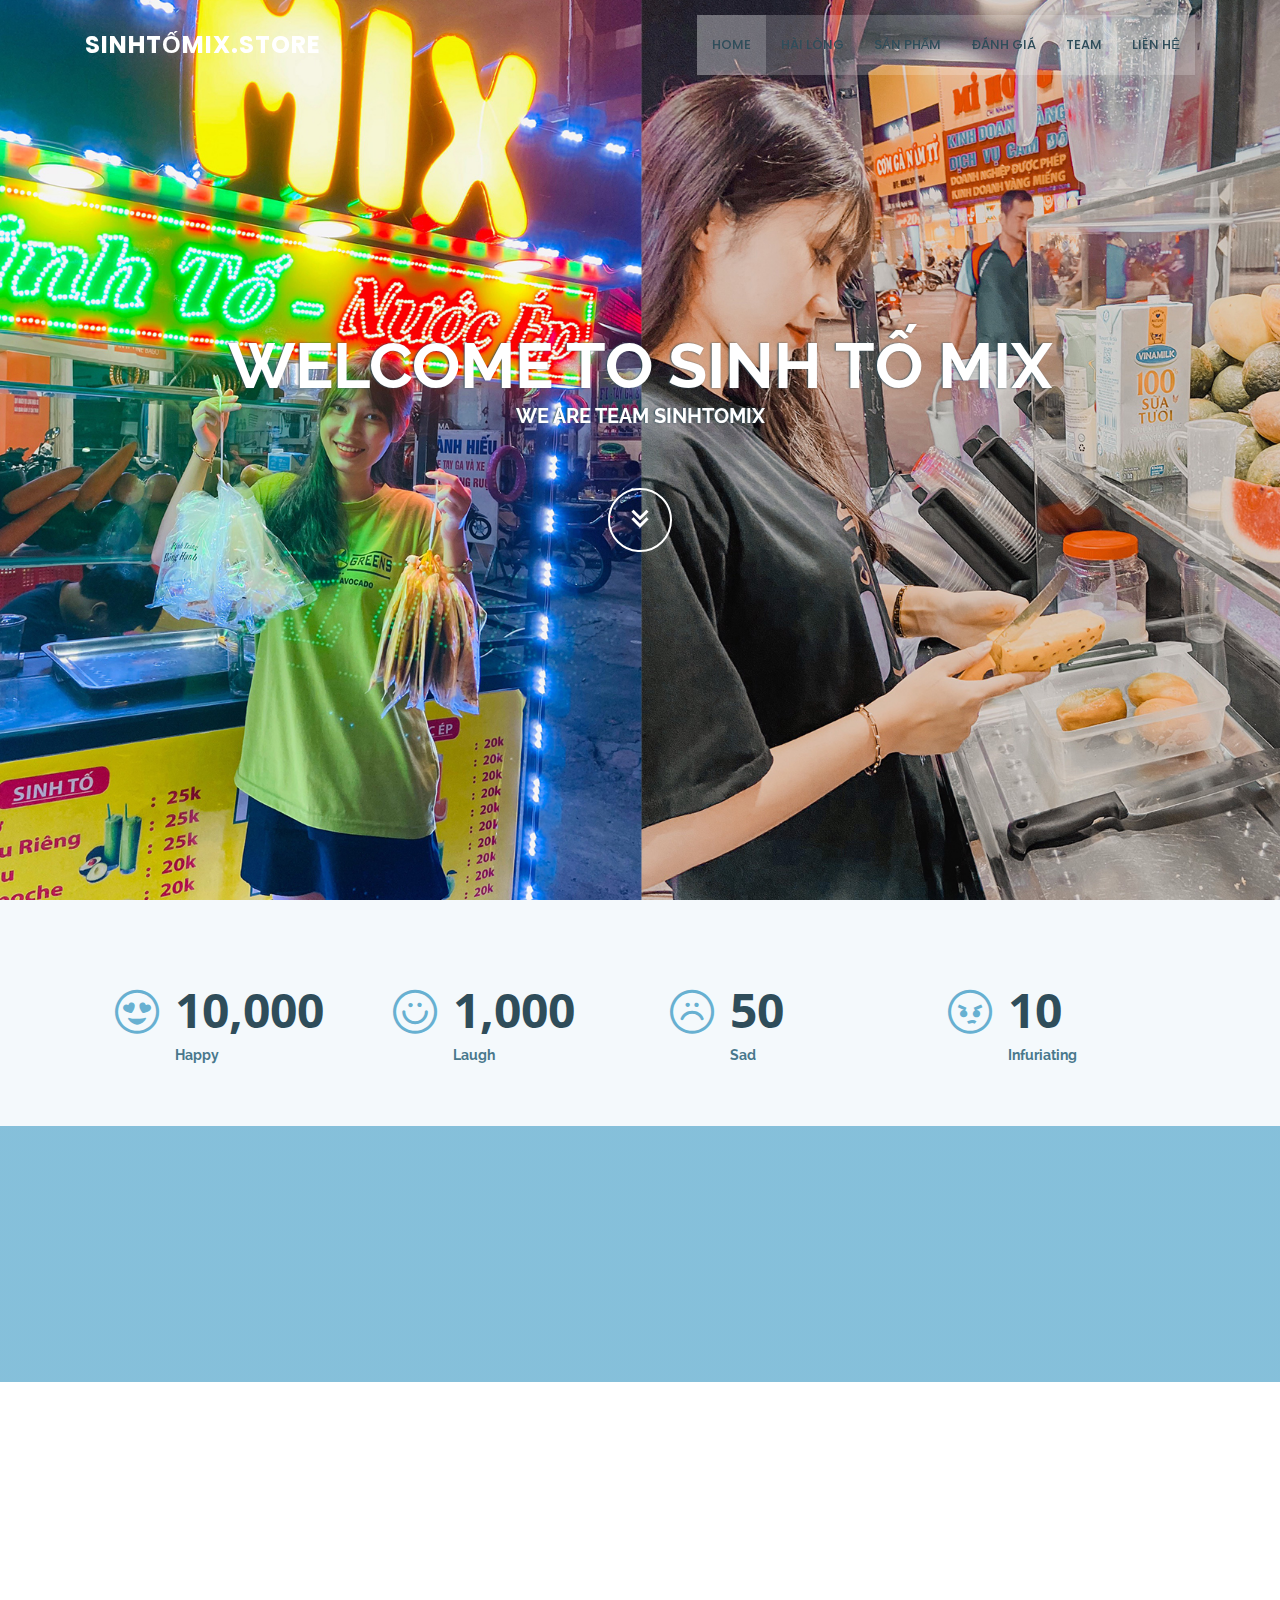
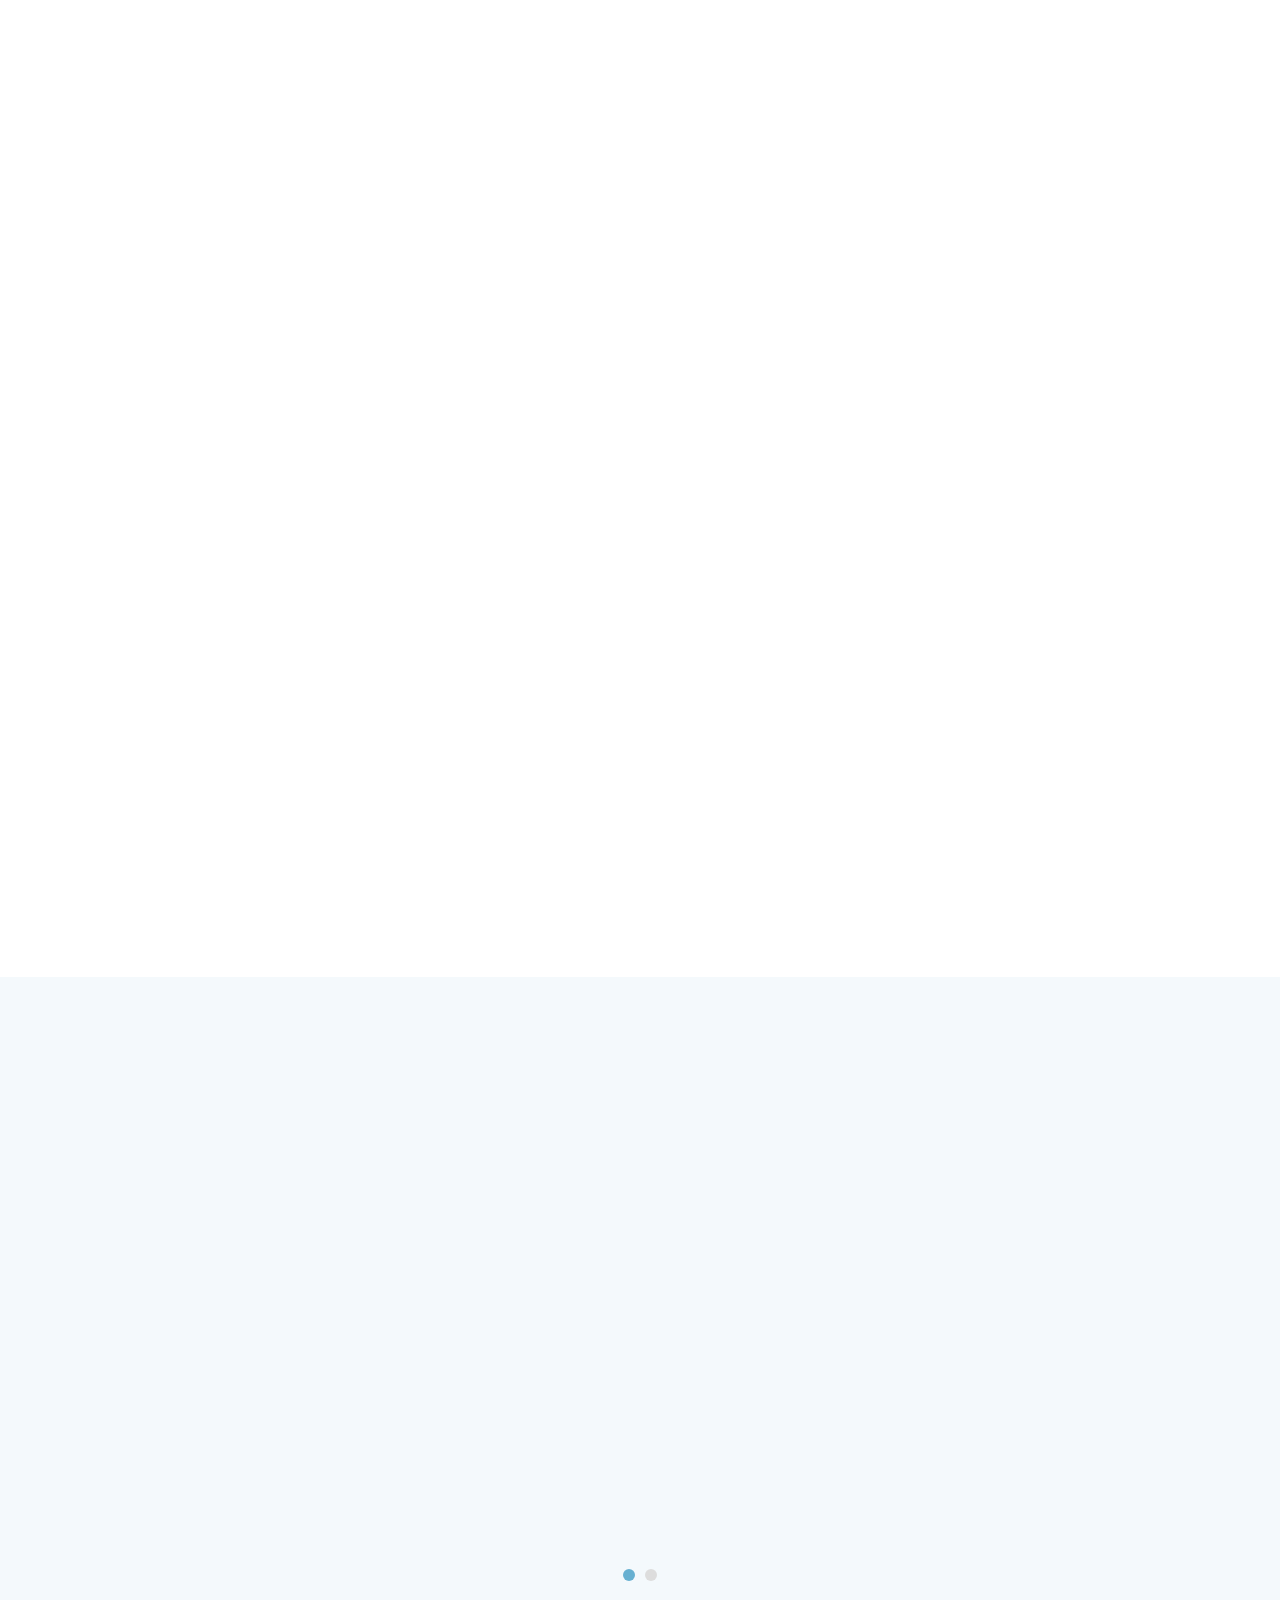
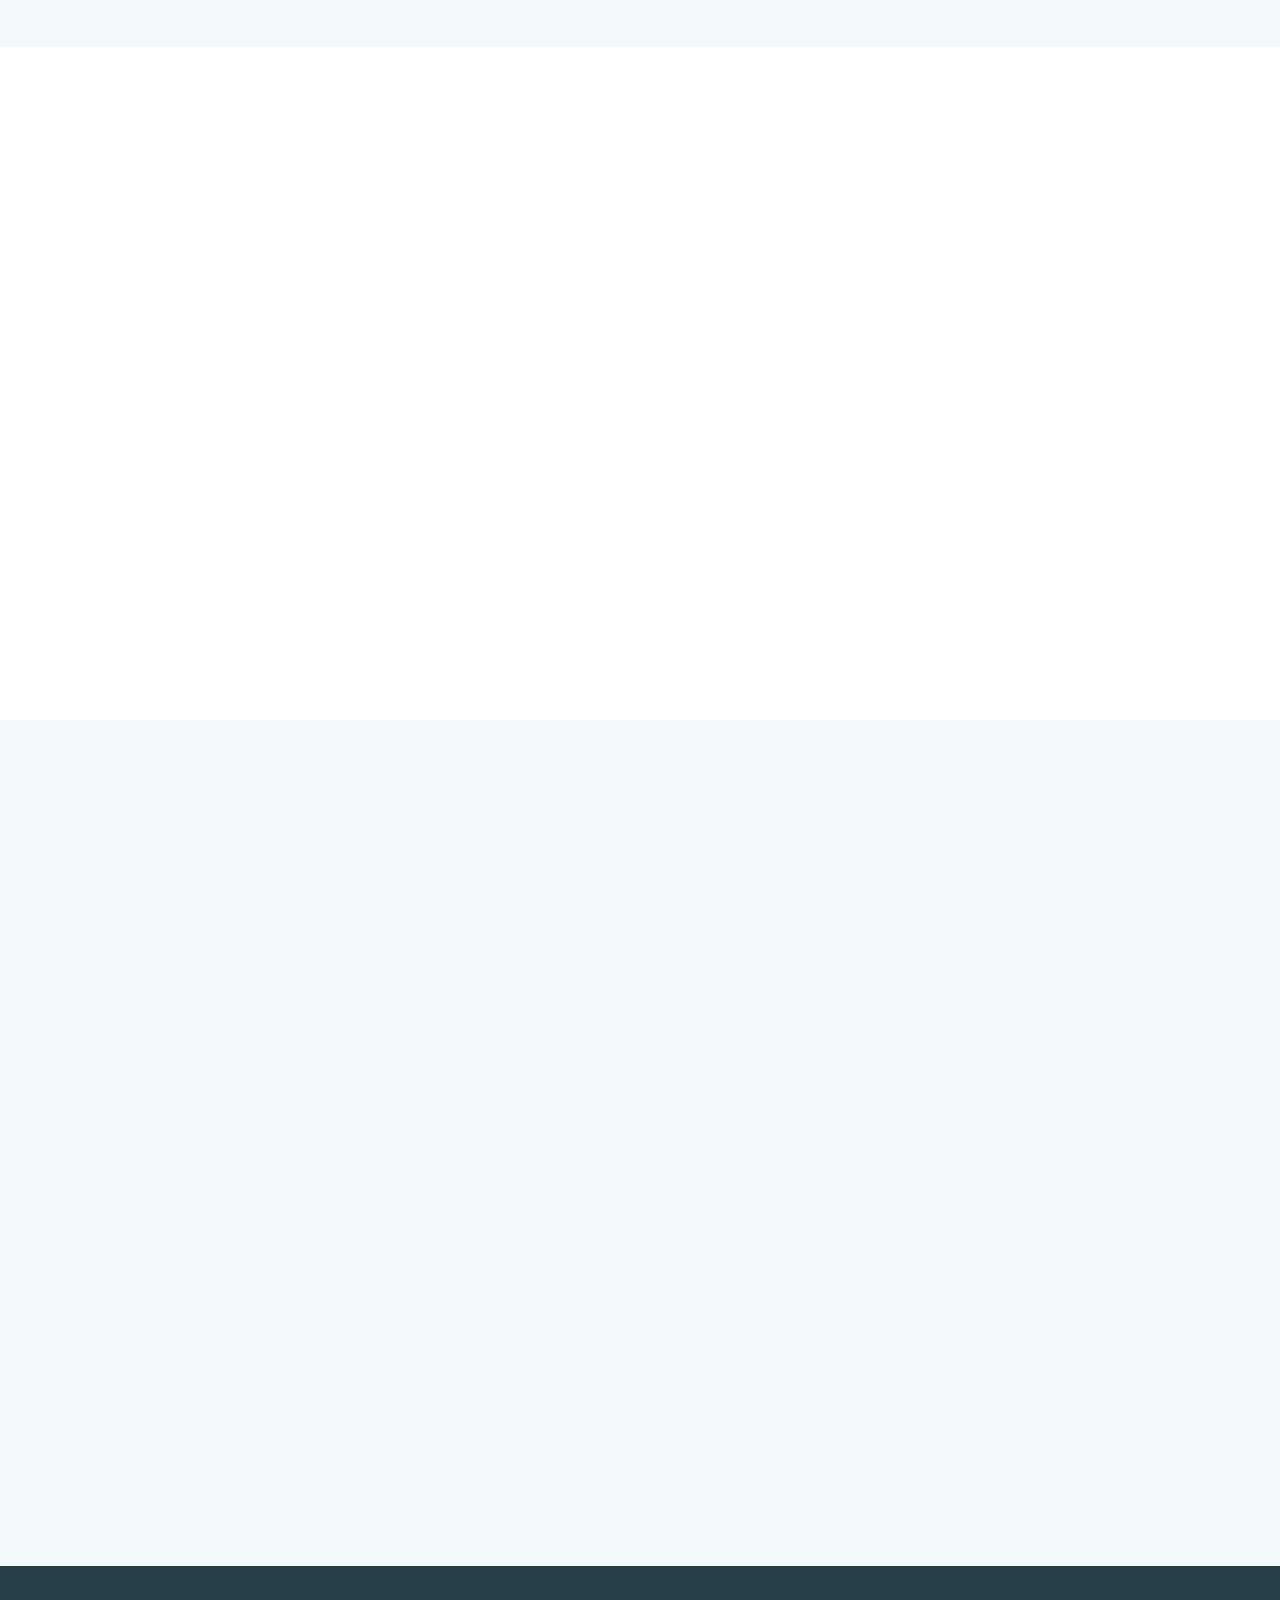
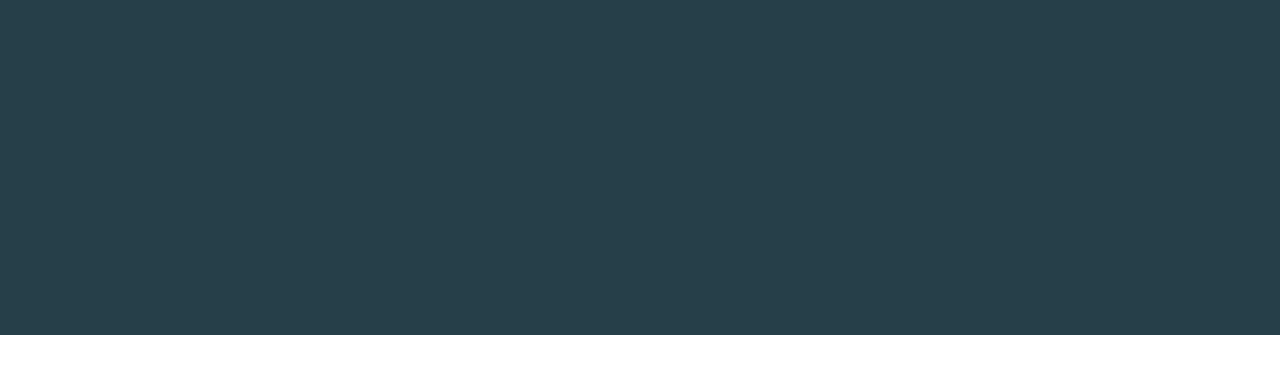
<file: index.html>
<!DOCTYPE html>
<html lang="en">

<head>
    <meta charset="utf-8">
    <meta content="width=device-width, initial-scale=1.0" name="viewport">

    <title>Sinh Tố Mix</title>
    <meta content="" name="descriptison">
    <meta content="" name="keywords">

    <!-- Favicons -->
    <link href="assets/img/icon.png" rel="icon">
    <link href="assets/img/icon.png" rel="apple-touch-icon">

    <!-- Google Fonts -->
    <link href="https://fonts.googleapis.com/css?family=Open+Sans:300,300i,400,400i,600,600i,700,700i|Raleway:300,300i,400,400i,500,500i,600,600i,700,700i|Poppins:300,300i,400,400i,500,500i,600,600i,700,700i" rel="stylesheet">

    <!-- Vendor CSS Files -->
    <link href="assets/vendor/bootstrap/css/bootstrap.min.css" rel="stylesheet">
    <link href="assets/vendor/icofont/icofont.min.css" rel="stylesheet">
    <link href="assets/vendor/boxicons/css/boxicons.min.css" rel="stylesheet">
    <link href="assets/vendor/venobox/venobox.css" rel="stylesheet">
    <link href="assets/vendor/owl.carousel/assets/owl.carousel.min.css" rel="stylesheet">
    <link href="assets/vendor/aos/aos.css" rel="stylesheet">

    <!-- Template Main CSS File -->
    <link href="assets/css/style.css" rel="stylesheet">

    <!-- =======================================================
  * Template Name: Squadfree - v2.2.0
  * Template URL: https://bootstrapmade.com/squadfree-free-bootstrap-template-creative/
  * Author: BootstrapMade.com
  * License: https://bootstrapmade.com/license/
  ======================================================== -->
</head>

<body>

    <!-- ======= Header ======= -->
    <header id="header" class="fixed-top header-transparent">
        <div class="container d-flex align-items-center">

            <div class="logo mr-auto">
                <h1 class="text-light"><a href="index.html"><span>Sinhtốmix.Store</span></a></h1>
                <!-- Uncomment below if you prefer to use an image logo -->
                <!-- <a href="index.html"><img src="assets/img/logo.png" alt="" class="img-fluid"></a>-->
            </div>

            <nav class="nav-menu d-none d-lg-block">
                <ul>
                    <li class="active"><a href="#hero">Home</a></li>

                    <li><a href="#counts">Hài Lòng</a></li>
                    <li><a href="#portfolio">Sản Phẩm</a></li>
                    <li><a href="#testimonials">Đánh Giá</a></li>
                    <li><a href="#team">Team</a></li>

                    <li><a href="#contact">Liên Hệ</a></li>

                </ul>
            </nav>
            <!-- .nav-menu -->

        </div>
    </header>
    <!-- End Header -->

    <!-- ======= Hero Section ======= -->
    <section id="hero">
        <div class="hero-container" data-aos="fade-up">
            <h1>Welcome to Sinh Tố Mix</h1>
            <h2>We are team Sinhtomix</h2>
            <a href="#counts" class="btn-get-started scrollto"><i class="bx bx-chevrons-down"></i></a>
        </div>
    </section>
    <!-- End Hero -->

    <main id="main">




        <!-- ======= Counts Section ======= -->
        <section id="counts" class="counts  section-bg">
            <div class="container">

                <div class="row no-gutters">

                    <div class="col-lg-3 col-md-6 d-md-flex align-items-md-stretch">
                        <div class="count-box">
                            <i class="icofont-heart-eyes"></i>
                            <span data-toggle="counter-up">10,000</span>
                            <p><strong>Happy</strong> </p>
                        </div>
                    </div>

                    <div class="col-lg-3 col-md-6 d-md-flex align-items-md-stretch">
                        <div class="count-box">
                            <i class="icofont-simple-smile"></i>
                            <span data-toggle="counter-up">1,000</span>
                            <p><strong>Laugh</strong> </p>
                        </div>
                    </div>

                    <div class="col-lg-3 col-md-6 d-md-flex align-items-md-stretch">
                        <div class="count-box">
                            <i class="icofont-worried"></i>
                            <span data-toggle="counter-up">50</span>
                            <p><strong>Sad</strong></p>
                        </div>
                    </div>

                    <div class="col-lg-3 col-md-6 d-md-flex align-items-md-stretch">
                        <div class="count-box">
                            <i class="icofont-rage"></i>
                            <span data-toggle="counter-up">10</span>
                            <p><strong>Infuriating</strong></p>
                        </div>
                    </div>

                </div>

            </div>
        </section>
        <!-- End Counts Section -->

        <!-- ======= Cta Section ======= -->
        <section id="cta" class="cta">
            <div class="container" data-aos="zoom-in">

                <div class="text-center">
                    <h3>Call To Action</h3>
                    <p> Liên hệ với chúng tôi nếu bạn có thắc mắc gì hoặc đánh giá cách phục vụ của nhân viên</p>
                    <a class="cta-btn" href="#contact">Call</a>
                </div>

            </div>
        </section>
        <!-- End Cta Section -->

        <!-- ======= Portfolio Section ======= -->
        <section id="portfolio" class="portfolio">
            <div class="container">

                <div class="section-title" data-aos="fade-in" data-aos-delay="100">
                    <h2>Sản Phẩm</h2>
                    <p>...</p>
                </div>

                <div class="row" data-aos="fade-in">
                    <div class="col-lg-12 d-flex justify-content-center">
                        <ul id="portfolio-flters">
                            <li data-filter="*" class="filter-active">All</li>
                            <li data-filter=".filter-app">Bơ</li>
                            <li data-filter=".filter-card">Dâu</li>
                            <li data-filter=".filter-web">Dưa Hấu</li>
                        </ul>
                    </div>
                </div>

                <div class="row portfolio-container" data-aos="fade-up">

                    <div class="col-lg-4 col-md-6 portfolio-item filter-app">
                        <div class="portfolio-wrap">
                            <img src="assets/img/portfolio/bo.jpg" class="img-fluid" alt="">
                            <div class="portfolio-links">
                                <a href="assets/img/portfolio/bo.jpg" data-gall="portfolioGallery" class="venobox" title="App 1"><i class="bx bx-plus"></i></a>
                                <a href="#portfolio" title="More Details"><i class="bx bx-link"></i></a>
                            </div>
                        </div>
                    </div>

                    <div class="col-lg-4 col-md-6 portfolio-item filter-web">
                        <div class="portfolio-wrap">
                            <img src="assets/img/portfolio/duahau.jpg" class="img-fluid" alt="">
                            <div class="portfolio-links">
                                <a href="assets/img/portfolio/duahau.jpg" data-gall="portfolioGallery" class="venobox" title="Web 3"><i class="bx bx-plus"></i></a>
                                <a href="#portfolio" title="More Details"><i class="bx bx-link"></i></a>
                            </div>
                        </div>
                    </div>

                    <div class="col-lg-4 col-md-6 portfolio-item filter-app">
                        <div class="portfolio-wrap">
                            <img src="assets/img/portfolio/bo1.jpg" class="img-fluid" alt="">
                            <div class="portfolio-links">
                                <a href="assets/img/portfolio/portfolio-3.jpg" data-gall="portfolioGallery" class="venobox" title="App 2"><i class="bx bx-plus"></i></a>
                                <a href="#portfolio" title="More Details"><i class="bx bx-link"></i></a>
                            </div>
                        </div>
                    </div>

                    <div class="col-lg-4 col-md-6 portfolio-item filter-card">
                        <div class="portfolio-wrap">
                            <img src="assets/img/portfolio/dau1.jpg" class="img-fluid" alt="">
                            <div class="portfolio-links">
                                <a href="assets/img/portfolio/dau1.jpg" data-gall="portfolioGallery" class="venobox" title="Card 2"><i class="bx bx-plus"></i></a>
                                <a href="#portfolio" title="More Details"><i class="bx bx-link"></i></a>
                            </div>
                        </div>
                    </div>

                    <div class="col-lg-4 col-md-6 portfolio-item filter-web">
                        <div class="portfolio-wrap">
                            <img src="assets/img/portfolio/duahau1.jpg" class="img-fluid" alt="">
                            <div class="portfolio-links">
                                <a href="assets/img/portfolio/duahau1.jpg" data-gall="portfolioGallery" class="venobox" title="Web 2"><i class="bx bx-plus"></i></a>
                                <a href="#portfolio" title="More Details"><i class="bx bx-link"></i></a>
                            </div>
                        </div>
                    </div>

                    <div class="col-lg-4 col-md-6 portfolio-item filter-app">
                        <div class="portfolio-wrap">
                            <img src="assets/img/portfolio/bo2.jpg" class="img-fluid" alt="">
                            <div class="portfolio-links">
                                <a href="assets/img/portfolio/bo2.jpg" data-gall="portfolioGallery" class="venobox" title="App 3"><i class="bx bx-plus"></i></a>
                                <a href="#portfolio" title="More Details"><i class="bx bx-link"></i></a>
                            </div>
                        </div>
                    </div>

                    <div class="col-lg-4 col-md-6 portfolio-item filter-card">
                        <div class="portfolio-wrap">
                            <img src="assets/img/portfolio/dau2.jpg" class="img-fluid" alt="">
                            <div class="portfolio-links">
                                <a href="assets/img/portfolio/dau2.jpg" data-gall="portfolioGallery" class="venobox" title="Card 1"><i class="bx bx-plus"></i></a>
                                <a href="#portfolio" title="More Details"><i class="bx bx-link"></i></a>
                            </div>
                        </div>
                    </div>

                    <div class="col-lg-4 col-md-6 portfolio-item filter-card">
                        <div class="portfolio-wrap">
                            <img src="assets/img/portfolio/dau3.jpg" class="img-fluid" alt="">
                            <div class="portfolio-links">
                                <a href="assets/img/portfolio/dau3.jpg" data-gall="portfolioGallery" class="venobox" title="Card 3"><i class="bx bx-plus"></i></a>
                                <a href="#portfolio" title="More Details"><i class="bx bx-link"></i></a>
                            </div>
                        </div>
                    </div>

                    <div class="col-lg-4 col-md-6 portfolio-item filter-web">
                        <div class="portfolio-wrap">
                            <img src="assets/img/portfolio/duahau2.jpg" class="img-fluid" alt="">
                            <div class="portfolio-links">
                                <a href="assets/img/portfolio/duahau2.jpg" data-gall="portfolioGallery" class="venobox" title="Web 3"><i class="bx bx-plus"></i></a>
                                <a href="#portfolio" title="More Details"><i class="bx bx-link"></i></a>
                            </div>
                        </div>
                    </div>

                </div>

            </div>
        </section>
        <!-- End Portfolio Section -->

        <!-- ======= Testimonials Section ======= -->
        <section id="testimonials" class="testimonials section-bg">
            <div class="container">

                <div class="section-title" data-aos="fade-in" data-aos-delay="100">
                    <h2>Đánh Giá</h2>
                    <p>"Sinh Tố Mix 301 Xô Viết Nghệ Tĩnh, hân hạnh được phục vụ quý khách."</p>
                </div>

                <div class="owl-carousel testimonials-carousel">

                    <div class="testimonial-item" data-aos="fade-up">
                        <p>
                            <i class="bx bxs-quote-alt-left quote-icon-left"></i> Bình thường không để ý mấy hàng sinh tố lắm đâu, lướt insta thấy anh em check in tay cầm ly có miếng bơ nhìn dui dui, ngẫm lại lâu rồi chả uống
                            nên đi xem sao. Quán dòm rất bình thường, như bao chỗ sinh tố bình dân khác nhưng chất lượng quá sức ổn.
                            <i class="bx bxs-quote-alt-right quote-icon-right"></i>
                        </p>
                        <img src="assets/img/testimonials/1.jpg" class="testimonial-img" alt="">
                        <h3>Đại Linh</h3>
                        <h4>⭐⭐⭐⭐⭐</h4>
                    </div>

                    <div class="testimonial-item" data-aos="fade-up" data-aos-delay="100">
                        <p>
                            <i class="bx bxs-quote-alt-left quote-icon-left"></i> Bạn đã thử uống sinh tố bơ bao giờ chưa?
                            <i class="bx bxs-quote-alt-right quote-icon-right"></i>
                        </p>
                        <img src="assets/img/testimonials/2.jpg" class="testimonial-img" alt="">
                        <h3>Mr Tùng</h3>
                        <h4>⭐⭐⭐⭐⭐</h4>
                    </div>

                    <div class="testimonial-item" data-aos="fade-up" data-aos-delay="200">
                        <p>
                            <i class="bx bxs-quote-alt-left quote-icon-left"></i> Ngon 10đ
                            <i class="bx bxs-quote-alt-right quote-icon-right"></i>
                        </p>
                        <img src="assets/img/testimonials/3.jpg" class="testimonial-img" alt="">
                        <h3>Mr Trường</h3>
                        <h4>⭐⭐⭐⭐⭐</h4>
                    </div>

                    <div class="testimonial-item" data-aos="fade-up" data-aos-delay="300">
                        <p>
                            <i class="bx bxs-quote-alt-left quote-icon-left"></i> Sinh tố ngon 9đ<br>Còn nhân viên thì 10đ
                            <i class="bx bxs-quote-alt-right quote-icon-right"></i>
                        </p>
                        <img src="assets/img/testimonials/2.jpg" class="testimonial-img" alt="">
                        <h3>Mr Tùng</h3>
                        <h4>⭐⭐⭐⭐⭐</h4>
                    </div>

                    <div class="testimonial-item" data-aos="fade-up" data-aos-delay="400">
                        <p>
                            <i class="bx bxs-quote-alt-left quote-icon-left"></i> Ok.
                            <i class="bx bxs-quote-alt-right quote-icon-right"></i>
                        </p>
                        <img src="assets/img/testimonials/3.jpg" class="testimonial-img" alt="">
                        <h3>Mr Trường</h3>
                        <h4>⭐⭐⭐⭐⭐</h4>
                    </div>

                </div>

            </div>
        </section>
        <!-- End Testimonials Section -->

        <!-- ======= Team Section ======= -->
        <section id="team" class="team">
            <div class="container">

                <div class="section-title" data-aos="fade-in" data-aos-delay="100">
                    <h2>Team</h2>
                    <p>...</p>
                </div>

                <div class="row">

                    <div class="col-lg-4 col-md-6">
                        <div class="member" data-aos="fade-up">
                            <div class="pic"><img src="assets/img/team/duyen.jpg" class="img-fluid" alt=""></div>
                            <div class="member-info">
                                <h4>Đới Thị Thùy Duyên</h4>
                                <span>Nhân Viên</span>
                                <div class="social">
                                    <a href=""><i class="icofont-twitter"></i></a>
                                    <a href="https://www.facebook.com/duyendoi04102k/"><i class="icofont-facebook"></i></a>
                                    <a href="https://www.instagram.com/duyendoi04102k"><i class="icofont-instagram"></i></a>
                                    <a href=""><i class="icofont-linkedin"></i></a>
                                </div>
                            </div>
                        </div>
                    </div>

                    <div class="col-lg-4 col-md-6">
                        <div class="member" data-aos="fade-up" data-aos-delay="150">
                            <div class="pic"><img src="assets/img/team/sy.jpg" class="img-fluid" alt=""></div>
                            <div class="member-info">
                                <h4>Lê Văn Sỹ</h4>
                                <span>Quản Lí</span>
                                <div class="social">
                                    <a href=""><i class="icofont-twitter"></i></a>
                                    <a href="https://www.facebook.com/bin.cu.184881"><i class="icofont-facebook"></i></a>
                                    <a href=""><i class="icofont-instagram"></i></a>
                                    <a href=""><i class="icofont-linkedin"></i></a>
                                </div>
                            </div>
                        </div>
                    </div>

                    <div class="col-lg-4 col-md-6">
                        <div class="member" data-aos="fade-up" data-aos-delay="300">
                            <div class="pic"><img src="assets/img/team/kimanh.jpg" class="img-fluid" alt=""></div>
                            <div class="member-info">
                                <h4>Ngô Thị Kim Anh</h4>
                                <span>Nhân Viên</span>
                                <div class="social">
                                    <a href=""><i class="icofont-twitter"></i></a>
                                    <a href="https://www.facebook.com/kimyngo810"><i class="icofont-facebook"></i></a>
                                    <a href="https://www.instagram.com/kimyngo.810/"><i class="icofont-instagram"></i></a>
                                    <a href=""><i class="icofont-linkedin"></i></a>
                                </div>
                            </div>
                        </div>
                    </div>

                </div>

            </div>
        </section>
        <!-- End Team Section -->

        <!-- ======= Contact Section ======= -->
        <section id="contact" class="contact section-bg">
            <div class="container">

                <div class="section-title" data-aos="fade-in" data-aos-delay="100">
                    <h2>Liên Hệ</h2>
                    <p>...</p>
                </div>

                <div class="row" data-aos="fade-up" data-aos-delay="100">
                    <div class="col-lg-6">
                        <div class="info-box mb-4">
                            <i class="bx bx-map"></i>
                            <h3>Địa Chỉ</h3>
                            <p>301 Xô Viết Nghệ Tĩnh, Phường 21, Quận Bình Thạnh</p>
                        </div>
                    </div>

                    <div class="col-lg-3 col-md-6">
                        <div class="info-box  mb-4">
                            <i class="bx bx-envelope"></i>
                            <h3>Email</h3>
                            <p>syle1422000@gmail.com</p>
                        </div>
                    </div>

                    <div class="col-lg-3 col-md-6">
                        <div class="info-box  mb-4">
                            <i class="bx bx-phone-call"></i>
                            <h3>Call</h3>
                            <p>012345678</p>
                        </div>
                    </div>

                </div>

                <div class="row" data-aos="fade-up" data-aos-delay="200">

                    <div class="col-lg-6 ">
                        <iframe class="mb-4 mb-lg-0" src="https://www.google.com/maps/embed?pb=!1m18!1m12!1m3!1d3919.108436542004!2d106.70901431541984!3d10.803006261655026!2m3!1f0!2f0!3f0!3m2!1i1024!2i768!4f13.1!3m3!1m2!1s0x317528bb31a06b13%3A0x11f65ce792f0c643!2zMzAxIFjDtCBWaeG6v3QgTmdo4buHIFTEqW5oLCBQaMaw4budbmcgMjQsIELDrG5oIFRo4bqhbmgsIFRow6BuaCBwaOG7kSBI4buTIENow60gTWluaCwgVmnhu4d0IE5hbQ!5e0!3m2!1svi!2s!4v1607056051348!5m2!1svi!2s"
                            frameborder="0" style="border:0; width: 100%; height: 384px;" allowfullscreen></iframe>
                    </div>

                    <div class="col-lg-6">
                        <form action="forms/contact.php" method="post" role="form" class="php-email-form">
                            <div class="form-row">
                                <div class="col-md-6 form-group">
                                    <input type="text" name="name" class="form-control" id="name" placeholder="Your Name" data-rule="minlen:4" data-msg="Please enter at least 4 chars" />
                                    <div class="validate"></div>
                                </div>
                                <div class="col-md-6 form-group">
                                    <input type="email" class="form-control" name="email" id="email" placeholder="Your Email" data-rule="email" data-msg="Please enter a valid email" />
                                    <div class="validate"></div>
                                </div>
                            </div>
                            <div class="form-group">
                                <input type="text" class="form-control" name="subject" id="subject" placeholder="Subject" data-rule="minlen:4" data-msg="Please enter at least 8 chars of subject" />
                                <div class="validate"></div>
                            </div>
                            <div class="form-group">
                                <textarea class="form-control" name="message" rows="5" data-rule="required" data-msg="Please write something for us" placeholder="Message"></textarea>
                                <div class="validate"></div>
                            </div>
                            <div class="mb-3">
                                <div class="loading">Loading</div>
                                <div class="error-message"></div>
                                <div class="sent-message">Your message has been sent. Thank you!</div>
                            </div>
                            <div class="text-center"><button type="submit">Send Message</button></div>
                        </form>
                    </div>

                </div>

            </div>
        </section>
        <!-- End Contact Section -->

    </main>
    <!-- End #main -->

    <!-- ======= Footer ======= -->
    <footer id="footer">
        <div class="footer-top">
            <div class="container">
                <div class="row">

                    <div class="col-lg-4 col-md-6">
                        <div class="footer-info" data-aos="fade-up" data-aos-delay="50">
                            <h3>SinhToMIx</h3>
                            <p class="pb-3"><em>...</em></p>
                            <p>
                                301 Xô Viết Nghệ Tĩnh <br>Phường 21,Bình Thạnh<br><br>
                                <strong>Phone:</strong>...<br>
                                <strong>Email:</strong> ....com<br>
                            </p>
                            <div class="social-links mt-3">
                                <a href="https://www.facebook.com/littlesweetinsaigon" class="facebook"><i class="bx bxl-facebook"></i></a>
                                <a href="#" class="twitter"><i class="bx bxl-twitter"></i></a>

                                <a href="#" class="instagram"><i class="bx bxl-instagram"></i></a>
                                <a href="#" class="google-plus"><i class="bx bxl-skype"></i></a>
                                <a href="#" class="linkedin"><i class="bx bxl-linkedin"></i></a>
                            </div>
                        </div>
                    </div>

                    <div class="col-lg-2 col-md-6 footer-links" data-aos="fade-up" data-aos-delay="150">

                    </div>

                    <div class="col-lg-2 col-md-6 footer-links" data-aos="fade-up" data-aos-delay="250">

                    </div>

                    <div class="col-lg-4 col-md-6 footer-newsletter" data-aos="fade-up" data-aos-delay="350">
                        <h4>Our Newsletter</h4>
                        <p>Tamen quem nulla quae legam multos aute sint culpa legam noster magna</p>
                        <form action="" method="post">
                            <input type="email" name="email"><input type="submit" value="Subscribe">
                        </form>

                    </div>

                </div>
            </div>
        </div>


    </footer>
    <!-- End Footer -->

    <a href="#" class="back-to-top"><i class="icofont-simple-up"></i></a>

    <!-- Vendor JS Files -->
    <script src="assets/vendor/jquery/jquery.min.js"></script>
    <script src="assets/vendor/bootstrap/js/bootstrap.bundle.min.js"></script>
    <script src="assets/vendor/jquery.easing/jquery.easing.min.js"></script>
    <script src="assets/vendor/php-email-form/validate.js"></script>
    <script src="assets/vendor/waypoints/jquery.waypoints.min.js"></script>
    <script src="assets/vendor/counterup/counterup.min.js"></script>
    <script src="assets/vendor/isotope-layout/isotope.pkgd.min.js"></script>
    <script src="assets/vendor/venobox/venobox.min.js"></script>
    <script src="assets/vendor/owl.carousel/owl.carousel.min.js"></script>
    <script src="assets/vendor/aos/aos.js"></script>

    <!-- Template Main JS File -->
    <script src="assets/js/main.js"></script>

</body>

</html>
</file>
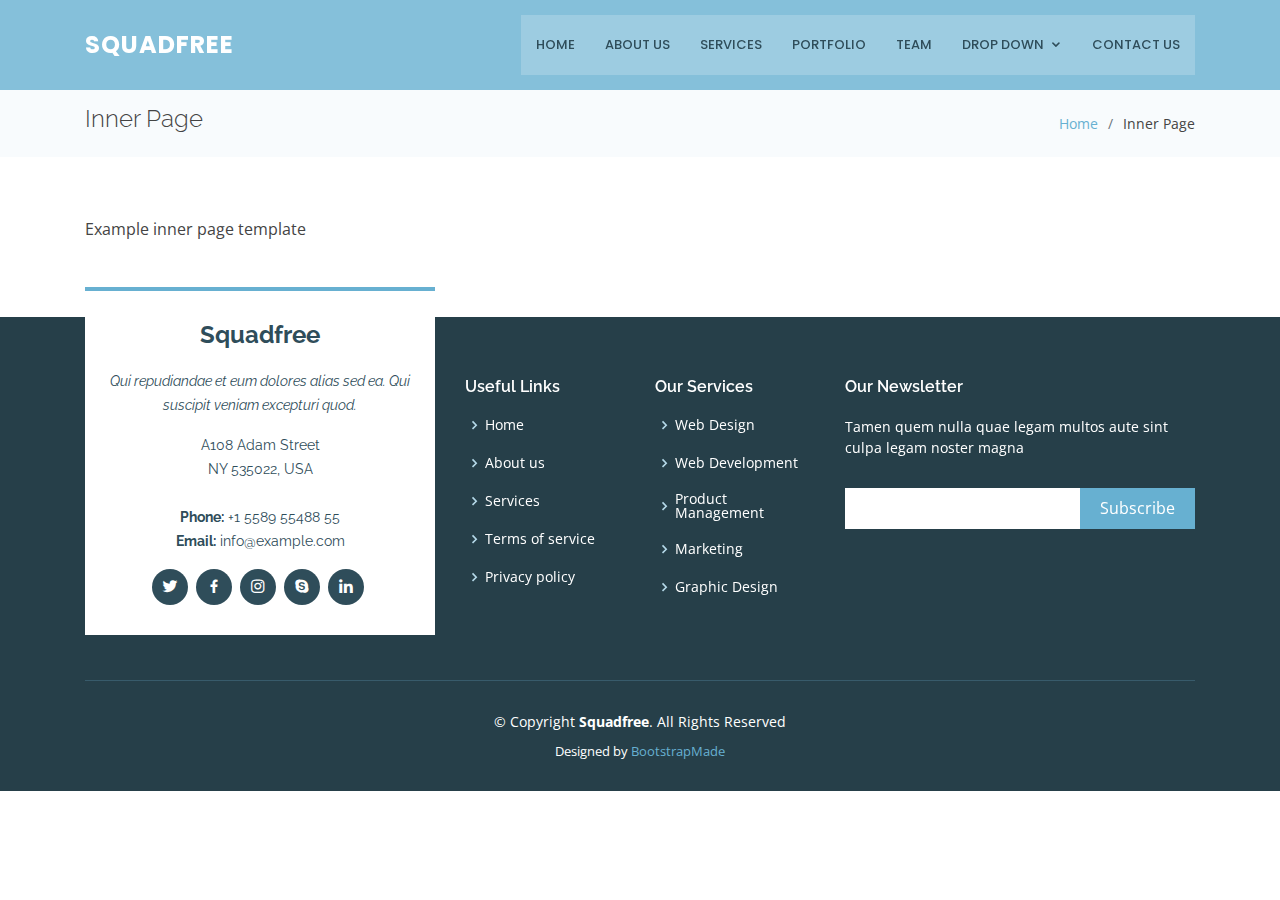
<file: inner-page.html>
<!DOCTYPE html>
<html lang="en">

<head>
    <meta charset="utf-8">
    <meta content="width=device-width, initial-scale=1.0" name="viewport">

    <title>Inner Page - Squadfree Bootstrap Template</title>
    <meta content="" name="descriptison">
    <meta content="" name="keywords">

    <!-- Favicons -->
    <link href="assets/img/icon.png" rel="icon">
    <link href="assets/img/icon.png" rel="apple-touch-icon">

    <!-- Google Fonts -->
    <link href="https://fonts.googleapis.com/css?family=Open+Sans:300,300i,400,400i,600,600i,700,700i|Raleway:300,300i,400,400i,500,500i,600,600i,700,700i|Poppins:300,300i,400,400i,500,500i,600,600i,700,700i" rel="stylesheet">

    <!-- Vendor CSS Files -->
    <link href="assets/vendor/bootstrap/css/bootstrap.min.css" rel="stylesheet">
    <link href="assets/vendor/icofont/icofont.min.css" rel="stylesheet">
    <link href="assets/vendor/boxicons/css/boxicons.min.css" rel="stylesheet">
    <link href="assets/vendor/venobox/venobox.css" rel="stylesheet">
    <link href="assets/vendor/owl.carousel/assets/owl.carousel.min.css" rel="stylesheet">
    <link href="assets/vendor/aos/aos.css" rel="stylesheet">

    <!-- Template Main CSS File -->
    <link href="assets/css/style.css" rel="stylesheet">

    <!-- =======================================================
  * Template Name: Squadfree - v2.2.0
  * Template URL: https://bootstrapmade.com/squadfree-free-bootstrap-template-creative/
  * Author: BootstrapMade.com
  * License: https://bootstrapmade.com/license/
  ======================================================== -->
</head>

<body>

    <!-- ======= Header ======= -->
    <header id="header" class="fixed-top ">
        <div class="container d-flex align-items-center">

            <div class="logo mr-auto">
                <h1 class="text-light"><a href="index.html"><span>Squadfree</span></a></h1>
                <!-- Uncomment below if you prefer to use an image logo -->
                <!-- <a href="index.html"><img src="assets/img/logo.png" alt="" class="img-fluid"></a>-->
            </div>

            <nav class="nav-menu d-none d-lg-block">
                <ul>
                    <li><a href="index.html">Home</a></li>
                    <li><a href="#about">About Us</a></li>
                    <li><a href="#services">Services</a></li>
                    <li><a href="#portfolio">Portfolio</a></li>
                    <li><a href="#team">Team</a></li>
                    <li class="drop-down"><a href="">Drop Down</a>
                        <ul>
                            <li><a href="#">Drop Down 1</a></li>
                            <li class="drop-down"><a href="#">Drop Down 2</a>
                                <ul>
                                    <li><a href="#">Deep Drop Down 1</a></li>
                                    <li><a href="#">Deep Drop Down 2</a></li>
                                    <li><a href="#">Deep Drop Down 3</a></li>
                                    <li><a href="#">Deep Drop Down 4</a></li>
                                    <li><a href="#">Deep Drop Down 5</a></li>
                                </ul>
                            </li>
                            <li><a href="#">Drop Down 3</a></li>
                            <li><a href="#">Drop Down 4</a></li>
                            <li><a href="#">Drop Down 5</a></li>
                        </ul>
                    </li>
                    <li><a href="#contact">Contact Us</a></li>

                </ul>
            </nav>
            <!-- .nav-menu -->

        </div>
    </header>
    <!-- End Header -->

    <main id="main">

        <!-- ======= Breadcrumbs Section ======= -->
        <section class="breadcrumbs">
            <div class="container">

                <div class="d-flex justify-content-between align-items-center">
                    <h2>Inner Page</h2>
                    <ol>
                        <li><a href="index.html">Home</a></li>
                        <li>Inner Page</li>
                    </ol>
                </div>

            </div>
        </section>
        <!-- End Breadcrumbs Section -->

        <section class="inner-page">
            <div class="container">
                <p>
                    Example inner page template
                </p>
            </div>
        </section>

    </main>
    <!-- End #main -->

    <!-- ======= Footer ======= -->
    <footer id="footer">
        <div class="footer-top">
            <div class="container">
                <div class="row">

                    <div class="col-lg-4 col-md-6">
                        <div class="footer-info" data-aos="fade-up" data-aos-delay="50">
                            <h3>Squadfree</h3>
                            <p class="pb-3"><em>Qui repudiandae et eum dolores alias sed ea. Qui suscipit veniam excepturi quod.</em></p>
                            <p>
                                A108 Adam Street <br> NY 535022, USA<br><br>
                                <strong>Phone:</strong> +1 5589 55488 55<br>
                                <strong>Email:</strong> info@example.com<br>
                            </p>
                            <div class="social-links mt-3">
                                <a href="#" class="twitter"><i class="bx bxl-twitter"></i></a>
                                <a href="#" class="facebook"><i class="bx bxl-facebook"></i></a>
                                <a href="#" class="instagram"><i class="bx bxl-instagram"></i></a>
                                <a href="#" class="google-plus"><i class="bx bxl-skype"></i></a>
                                <a href="#" class="linkedin"><i class="bx bxl-linkedin"></i></a>
                            </div>
                        </div>
                    </div>

                    <div class="col-lg-2 col-md-6 footer-links" data-aos="fade-up" data-aos-delay="150">
                        <h4>Useful Links</h4>
                        <ul>
                            <li><i class="bx bx-chevron-right"></i> <a href="#">Home</a></li>
                            <li><i class="bx bx-chevron-right"></i> <a href="#">About us</a></li>
                            <li><i class="bx bx-chevron-right"></i> <a href="#">Services</a></li>
                            <li><i class="bx bx-chevron-right"></i> <a href="#">Terms of service</a></li>
                            <li><i class="bx bx-chevron-right"></i> <a href="#">Privacy policy</a></li>
                        </ul>
                    </div>

                    <div class="col-lg-2 col-md-6 footer-links" data-aos="fade-up" data-aos-delay="250">
                        <h4>Our Services</h4>
                        <ul>
                            <li><i class="bx bx-chevron-right"></i> <a href="#">Web Design</a></li>
                            <li><i class="bx bx-chevron-right"></i> <a href="#">Web Development</a></li>
                            <li><i class="bx bx-chevron-right"></i> <a href="#">Product Management</a></li>
                            <li><i class="bx bx-chevron-right"></i> <a href="#">Marketing</a></li>
                            <li><i class="bx bx-chevron-right"></i> <a href="#">Graphic Design</a></li>
                        </ul>
                    </div>

                    <div class="col-lg-4 col-md-6 footer-newsletter" data-aos="fade-up" data-aos-delay="350">
                        <h4>Our Newsletter</h4>
                        <p>Tamen quem nulla quae legam multos aute sint culpa legam noster magna</p>
                        <form action="" method="post">
                            <input type="email" name="email"><input type="submit" value="Subscribe">
                        </form>

                    </div>

                </div>
            </div>
        </div>

        <div class="container">
            <div class="copyright">
                &copy; Copyright <strong><span>Squadfree</span></strong>. All Rights Reserved
            </div>
            <div class="credits">
                <!-- All the links in the footer should remain intact. -->
                <!-- You can delete the links only if you purchased the pro version. -->
                <!-- Licensing information: https://bootstrapmade.com/license/ -->
                <!-- Purchase the pro version with working PHP/AJAX contact form: https://bootstrapmade.com/squadfree-free-bootstrap-template-creative/ -->
                Designed by <a href="https://bootstrapmade.com/">BootstrapMade</a>
            </div>
        </div>
    </footer>
    <!-- End Footer -->

    <a href="#" class="back-to-top"><i class="icofont-simple-up"></i></a>

    <!-- Vendor JS Files -->
    <script src="assets/vendor/jquery/jquery.min.js"></script>
    <script src="assets/vendor/bootstrap/js/bootstrap.bundle.min.js"></script>
    <script src="assets/vendor/jquery.easing/jquery.easing.min.js"></script>
    <script src="assets/vendor/php-email-form/validate.js"></script>
    <script src="assets/vendor/waypoints/jquery.waypoints.min.js"></script>
    <script src="assets/vendor/counterup/counterup.min.js"></script>
    <script src="assets/vendor/isotope-layout/isotope.pkgd.min.js"></script>
    <script src="assets/vendor/venobox/venobox.min.js"></script>
    <script src="assets/vendor/owl.carousel/owl.carousel.min.js"></script>
    <script src="assets/vendor/aos/aos.js"></script>

    <!-- Template Main JS File -->
    <script src="assets/js/main.js"></script>

</body>

</html>
</file>
<file: assets/vendor/venobox/venobox.css>
/* ------ venobox.css --------*/
.vbox-overlay *, .vbox-overlay *:before, .vbox-overlay *:after{
    -webkit-backface-visibility: hidden;
    -webkit-box-sizing:border-box;
    -moz-box-sizing:border-box;
    box-sizing:border-box;
}
.vbox-overlay * { 
    -webkit-backface-visibility: visible;
    backface-visibility: visible;
}
.vbox-overlay{
    display: -webkit-flex;
    display: flex;
    -webkit-flex-direction: column;
    flex-direction: column;
    -webkit-justify-content: center;
    justify-content: center;
    -webkit-align-items: center;
    align-items: center;
    position: fixed;
    left: 0;
    top: 0;
    bottom: 0;
    right: 0;
    z-index: 999999;
}

/* ----- navigation ----- */
.vbox-title{
    width: 100%;
    height: 40px;
    float: left;
    text-align: center;
    line-height: 28px;
    font-size: 12px;
    padding: 6px 50px;
    overflow: hidden;
    position: fixed;
    display: none;
    left: 0;
    z-index: 89;
}
.vbox-close{
    cursor: pointer;
    position: fixed;
    top: -1px;
    right: 0;
    width: 50px;
    height: 40px;
    padding: 6px;
    display: block;
    background-position:10px center;
    overflow: hidden;
    font-size: 24px;
    line-height: 1;
    text-align: center;
    z-index: 99;
}
.vbox-left{
    cursor: pointer;
    position: fixed;
    left: 0;
    height: 40px;
    overflow: hidden;
    line-height: 28px;
    font-size: 12px;
    z-index: 99;
    display: flex;
    align-items:center;
}
.vbox-num{
    display: inline-block;
    margin: 6px 0 6px 15px;
}
/* ----- Social share ----- */
.vbox-share{
    line-height: 28px;
    font-size: 12px;
    overflow: hidden;
    position: fixed;
    left: 0;
    z-index: 98;
    display: flex;
    align-items:center;
    justify-content: center;
    width: 100%;
    text-align: center;
}
.vbox-share svg{
    max-height: 28px;
    width: 28px;
    z-index: 10;
    margin-left: 12px;
    margin-top: 6px;
    margin-bottom: 6px;
    vertical-align: middle;
}


/* ----- navigation ARROWS ----- */
.vbox-next, .vbox-prev{
    position: fixed;
    top: 50%;
    margin-top: -15px;
    overflow: hidden;
    cursor: pointer;
    display: block;
    width: 45px;
    height: 45px;
    z-index: 99;
}
.vbox-next span, .vbox-prev span{
    position: relative;
    width: 20px;
    height: 20px;
    border: 2px solid transparent;
    border-top-color: #B6B6B6;
    border-right-color: #B6B6B6;
    text-indent: -100px;
    position: absolute;
    top: 8px;
    display: block;
}
.vbox-prev{
    left: 15px;
}
.vbox-next{
    right: 15px;
}
.vbox-prev span{
    left: 10px;
    -ms-transform: rotate(-135deg);
    -webkit-transform: rotate(-135deg);
    transform: rotate(-135deg);
}
.vbox-next span{
    -ms-transform: rotate(45deg);
    -webkit-transform: rotate(45deg);
    transform: rotate(45deg);
    right: 10px;
}
/* ------- inline window ------ */
.vbox-inline{
    width: 420px;
    height: 315px;
    height: 70vh;
    padding: 10px;
    background: #fff;
    margin: 0 auto;
    overflow: auto;
    text-align: left;
}
/* ------- Video & iFrames window ------ */
.venoframe{
    max-width: 100%;
    width: 100%;
    border: none;
    width: 100%;
    height: 260px;
    height: 70vh;
}
.venoframe.vbvid{
    height: 260px;
}
@media (min-width: 768px) {
    .venoframe, .vbox-inline{
        width: 90%;
        height: 360px;
        height: 70vh;
    }
    .venoframe.vbvid{
        width: 640px;
        height: 360px;
    }
}
@media (min-width: 992px) {
    .venoframe, .vbox-inline{
        max-width: 1200px;
        width: 80%;
        height: 540px;
        height: 70vh;
    }
    .venoframe.vbvid{
        width: 960px;
        height: 540px;
    }
}
/* 
Please do NOT edit this part! 
or at least read this note: http://i.imgur.com/7C0ws9e.gif
*/
.vbox-open{
    overflow: hidden;
}
.vbox-container{
    position: absolute;
    left: 0;
    right: 0;
    top: 0;
    bottom: 0;
    overflow-x: hidden;
    overflow-y: scroll;
    overflow-scrolling: touch;
    -webkit-overflow-scrolling: touch;
    z-index: 20;
    max-height: 100%;

}

.vbox-content{
    text-align: center;
    float: left;
    width: 100%;
    position: relative;
    overflow: hidden;
    padding: 20px 4%;
}
.vbox-container img{
    max-width: 100%;
    height: auto;
}
.vbox-figlio{
    box-shadow: 0 0 12px rgba(0,0,0,0.19), 0 6px 6px rgba(0,0,0,0.23);
    max-width: 100%;
    text-align: initial;
}
img.vbox-figlio{
    -webkit-user-select: none;
-khtml-user-select: none;
-moz-user-select: none;
-o-user-select: none;
user-select: none;
}
.vbox-content.swipe-left{
    margin-left: -200px !important;
}
.vbox-content.swipe-right{
    margin-left: 200px !important;
}
.vbox-animated{
    webkit-transition: margin 300ms ease-out;
    transition: margin 300ms ease-out;
}

/* ---------- preloader ----------
 * SPINKIT 
 * http://tobiasahlin.com/spinkit/
-------------------------------- */
.sk-double-bounce,.sk-rotating-plane{width:40px;height:40px;margin:40px auto}.sk-rotating-plane{background-color:#333;-webkit-animation:sk-rotatePlane 1.2s infinite ease-in-out;animation:sk-rotatePlane 1.2s infinite ease-in-out}@-webkit-keyframes sk-rotatePlane{0%{-webkit-transform:perspective(120px) rotateX(0) rotateY(0);transform:perspective(120px) rotateX(0) rotateY(0)}50%{-webkit-transform:perspective(120px) rotateX(-180.1deg) rotateY(0);transform:perspective(120px) rotateX(-180.1deg) rotateY(0)}100%{-webkit-transform:perspective(120px) rotateX(-180deg) rotateY(-179.9deg);transform:perspective(120px) rotateX(-180deg) rotateY(-179.9deg)}}@keyframes sk-rotatePlane{0%{-webkit-transform:perspective(120px) rotateX(0) rotateY(0);transform:perspective(120px) rotateX(0) rotateY(0)}50%{-webkit-transform:perspective(120px) rotateX(-180.1deg) rotateY(0);transform:perspective(120px) rotateX(-180.1deg) rotateY(0)}100%{-webkit-transform:perspective(120px) rotateX(-180deg) rotateY(-179.9deg);transform:perspective(120px) rotateX(-180deg) rotateY(-179.9deg)}}.sk-double-bounce{position:relative}.sk-double-bounce .sk-child{width:100%;height:100%;border-radius:50%;background-color:#333;opacity:.6;position:absolute;top:0;left:0;-webkit-animation:sk-doubleBounce 2s infinite ease-in-out;animation:sk-doubleBounce 2s infinite ease-in-out}.sk-chasing-dots .sk-child,.sk-spinner-pulse,.sk-three-bounce .sk-child{background-color:#333;border-radius:100%}.sk-double-bounce .sk-double-bounce2{-webkit-animation-delay:-1s;animation-delay:-1s}@-webkit-keyframes sk-doubleBounce{0%,100%{-webkit-transform:scale(0);transform:scale(0)}50%{-webkit-transform:scale(1);transform:scale(1)}}@keyframes sk-doubleBounce{0%,100%{-webkit-transform:scale(0);transform:scale(0)}50%{-webkit-transform:scale(1);transform:scale(1)}}.sk-wave{margin:40px auto;width:50px;height:40px;text-align:center;font-size:10px}.sk-wave .sk-rect{background-color:#333;height:100%;width:6px;display:inline-block;-webkit-animation:sk-waveStretchDelay 1.2s infinite ease-in-out;animation:sk-waveStretchDelay 1.2s infinite ease-in-out}.sk-wave .sk-rect1{-webkit-animation-delay:-1.2s;animation-delay:-1.2s}.sk-wave .sk-rect2{-webkit-animation-delay:-1.1s;animation-delay:-1.1s}.sk-wave .sk-rect3{-webkit-animation-delay:-1s;animation-delay:-1s}.sk-wave .sk-rect4{-webkit-animation-delay:-.9s;animation-delay:-.9s}.sk-wave .sk-rect5{-webkit-animation-delay:-.8s;animation-delay:-.8s}@-webkit-keyframes sk-waveStretchDelay{0%,100%,40%{-webkit-transform:scaleY(.4);transform:scaleY(.4)}20%{-webkit-transform:scaleY(1);transform:scaleY(1)}}@keyframes sk-waveStretchDelay{0%,100%,40%{-webkit-transform:scaleY(.4);transform:scaleY(.4)}20%{-webkit-transform:scaleY(1);transform:scaleY(1)}}.sk-wandering-cubes{margin:40px auto;width:40px;height:40px;position:relative}.sk-wandering-cubes .sk-cube{background-color:#333;width:10px;height:10px;position:absolute;top:0;left:0;-webkit-animation:sk-wanderingCube 1.8s ease-in-out -1.8s infinite both;animation:sk-wanderingCube 1.8s ease-in-out -1.8s infinite both}.sk-chasing-dots,.sk-spinner-pulse{width:40px;height:40px;margin:40px auto}.sk-wandering-cubes .sk-cube2{-webkit-animation-delay:-.9s;animation-delay:-.9s}@-webkit-keyframes sk-wanderingCube{0%{-webkit-transform:rotate(0);transform:rotate(0)}25%{-webkit-transform:translateX(30px) rotate(-90deg) scale(.5);transform:translateX(30px) rotate(-90deg) scale(.5)}50%{-webkit-transform:translateX(30px) translateY(30px) rotate(-179deg);transform:translateX(30px) translateY(30px) rotate(-179deg)}50.1%{-webkit-transform:translateX(30px) translateY(30px) rotate(-180deg);transform:translateX(30px) translateY(30px) rotate(-180deg)}75%{-webkit-transform:translateX(0) translateY(30px) rotate(-270deg) scale(.5);transform:translateX(0) translateY(30px) rotate(-270deg) scale(.5)}100%{-webkit-transform:rotate(-360deg);transform:rotate(-360deg)}}@keyframes sk-wanderingCube{0%{-webkit-transform:rotate(0);transform:rotate(0)}25%{-webkit-transform:translateX(30px) rotate(-90deg) scale(.5);transform:translateX(30px) rotate(-90deg) scale(.5)}50%{-webkit-transform:translateX(30px) translateY(30px) rotate(-179deg);transform:translateX(30px) translateY(30px) rotate(-179deg)}50.1%{-webkit-transform:translateX(30px) translateY(30px) rotate(-180deg);transform:translateX(30px) translateY(30px) rotate(-180deg)}75%{-webkit-transform:translateX(0) translateY(30px) rotate(-270deg) scale(.5);transform:translateX(0) translateY(30px) rotate(-270deg) scale(.5)}100%{-webkit-transform:rotate(-360deg);transform:rotate(-360deg)}}.sk-spinner-pulse{-webkit-animation:sk-pulseScaleOut 1s infinite ease-in-out;animation:sk-pulseScaleOut 1s infinite ease-in-out}@-webkit-keyframes sk-pulseScaleOut{0%{-webkit-transform:scale(0);transform:scale(0)}100%{-webkit-transform:scale(1);transform:scale(1);opacity:0}}@keyframes sk-pulseScaleOut{0%{-webkit-transform:scale(0);transform:scale(0)}100%{-webkit-transform:scale(1);transform:scale(1);opacity:0}}.sk-chasing-dots{position:relative;text-align:center;-webkit-animation:sk-chasingDotsRotate 2s infinite linear;animation:sk-chasingDotsRotate 2s infinite linear}.sk-chasing-dots .sk-child{width:60%;height:60%;display:inline-block;position:absolute;top:0;-webkit-animation:sk-chasingDotsBounce 2s infinite ease-in-out;animation:sk-chasingDotsBounce 2s infinite ease-in-out}.sk-chasing-dots .sk-dot2{top:auto;bottom:0;-webkit-animation-delay:-1s;animation-delay:-1s}@-webkit-keyframes sk-chasingDotsRotate{100%{-webkit-transform:rotate(360deg);transform:rotate(360deg)}}@keyframes sk-chasingDotsRotate{100%{-webkit-transform:rotate(360deg);transform:rotate(360deg)}}@-webkit-keyframes sk-chasingDotsBounce{0%,100%{-webkit-transform:scale(0);transform:scale(0)}50%{-webkit-transform:scale(1);transform:scale(1)}}@keyframes sk-chasingDotsBounce{0%,100%{-webkit-transform:scale(0);transform:scale(0)}50%{-webkit-transform:scale(1);transform:scale(1)}}.sk-three-bounce{margin:40px auto;width:80px;text-align:center}.sk-three-bounce .sk-child{width:20px;height:20px;display:inline-block;-webkit-animation:sk-three-bounce 1.4s ease-in-out 0s infinite both;animation:sk-three-bounce 1.4s ease-in-out 0s infinite both}.sk-circle .sk-child:before,.sk-fading-circle .sk-circle:before{display:block;border-radius:100%;content:'';background-color:#333}.sk-three-bounce .sk-bounce1{-webkit-animation-delay:-.32s;animation-delay:-.32s}.sk-three-bounce .sk-bounce2{-webkit-animation-delay:-.16s;animation-delay:-.16s}@-webkit-keyframes sk-three-bounce{0%,100%,80%{-webkit-transform:scale(0);transform:scale(0)}40%{-webkit-transform:scale(1);transform:scale(1)}}@keyframes sk-three-bounce{0%,100%,80%{-webkit-transform:scale(0);transform:scale(0)}40%{-webkit-transform:scale(1);transform:scale(1)}}.sk-circle{margin:40px auto;width:40px;height:40px;position:relative}.sk-circle .sk-child{width:100%;height:100%;position:absolute;left:0;top:0}.sk-circle .sk-child:before{margin:0 auto;width:15%;height:15%;-webkit-animation:sk-circleBounceDelay 1.2s infinite ease-in-out both;animation:sk-circleBounceDelay 1.2s infinite ease-in-out both}.sk-circle .sk-circle2{-webkit-transform:rotate(30deg);-ms-transform:rotate(30deg);transform:rotate(30deg)}.sk-circle .sk-circle3{-webkit-transform:rotate(60deg);-ms-transform:rotate(60deg);transform:rotate(60deg)}.sk-circle .sk-circle4{-webkit-transform:rotate(90deg);-ms-transform:rotate(90deg);transform:rotate(90deg)}.sk-circle .sk-circle5{-webkit-transform:rotate(120deg);-ms-transform:rotate(120deg);transform:rotate(120deg)}.sk-circle .sk-circle6{-webkit-transform:rotate(150deg);-ms-transform:rotate(150deg);transform:rotate(150deg)}.sk-circle .sk-circle7{-webkit-transform:rotate(180deg);-ms-transform:rotate(180deg);transform:rotate(180deg)}.sk-circle .sk-circle8{-webkit-transform:rotate(210deg);-ms-transform:rotate(210deg);transform:rotate(210deg)}.sk-circle .sk-circle9{-webkit-transform:rotate(240deg);-ms-transform:rotate(240deg);transform:rotate(240deg)}.sk-circle .sk-circle10{-webkit-transform:rotate(270deg);-ms-transform:rotate(270deg);transform:rotate(270deg)}.sk-circle .sk-circle11{-webkit-transform:rotate(300deg);-ms-transform:rotate(300deg);transform:rotate(300deg)}.sk-circle .sk-circle12{-webkit-transform:rotate(330deg);-ms-transform:rotate(330deg);transform:rotate(330deg)}.sk-circle .sk-circle2:before{-webkit-animation-delay:-1.1s;animation-delay:-1.1s}.sk-circle .sk-circle3:before{-webkit-animation-delay:-1s;animation-delay:-1s}.sk-circle .sk-circle4:before{-webkit-animation-delay:-.9s;animation-delay:-.9s}.sk-circle .sk-circle5:before{-webkit-animation-delay:-.8s;animation-delay:-.8s}.sk-circle .sk-circle6:before{-webkit-animation-delay:-.7s;animation-delay:-.7s}.sk-circle .sk-circle7:before{-webkit-animation-delay:-.6s;animation-delay:-.6s}.sk-circle .sk-circle8:before{-webkit-animation-delay:-.5s;animation-delay:-.5s}.sk-circle .sk-circle9:before{-webkit-animation-delay:-.4s;animation-delay:-.4s}.sk-circle .sk-circle10:before{-webkit-animation-delay:-.3s;animation-delay:-.3s}.sk-circle .sk-circle11:before{-webkit-animation-delay:-.2s;animation-delay:-.2s}.sk-circle .sk-circle12:before{-webkit-animation-delay:-.1s;animation-delay:-.1s}@-webkit-keyframes sk-circleBounceDelay{0%,100%,80%{-webkit-transform:scale(0);transform:scale(0)}40%{-webkit-transform:scale(1);transform:scale(1)}}@keyframes sk-circleBounceDelay{0%,100%,80%{-webkit-transform:scale(0);transform:scale(0)}40%{-webkit-transform:scale(1);transform:scale(1)}}.sk-cube-grid{width:40px;height:40px;margin:40px auto}.sk-cube-grid .sk-cube{width:33.33%;height:33.33%;background-color:#333;float:left;-webkit-animation:sk-cubeGridScaleDelay 1.3s infinite ease-in-out;animation:sk-cubeGridScaleDelay 1.3s infinite ease-in-out}.sk-cube-grid .sk-cube1{-webkit-animation-delay:.2s;animation-delay:.2s}.sk-cube-grid .sk-cube2{-webkit-animation-delay:.3s;animation-delay:.3s}.sk-cube-grid .sk-cube3{-webkit-animation-delay:.4s;animation-delay:.4s}.sk-cube-grid .sk-cube4{-webkit-animation-delay:.1s;animation-delay:.1s}.sk-cube-grid .sk-cube5{-webkit-animation-delay:.2s;animation-delay:.2s}.sk-cube-grid .sk-cube6{-webkit-animation-delay:.3s;animation-delay:.3s}.sk-cube-grid .sk-cube7{-webkit-animation-delay:0ms;animation-delay:0ms}.sk-cube-grid .sk-cube8{-webkit-animation-delay:.1s;animation-delay:.1s}.sk-cube-grid .sk-cube9{-webkit-animation-delay:.2s;animation-delay:.2s}@-webkit-keyframes sk-cubeGridScaleDelay{0%,100%,70%{-webkit-transform:scale3D(1,1,1);transform:scale3D(1,1,1)}35%{-webkit-transform:scale3D(0,0,1);transform:scale3D(0,0,1)}}@keyframes sk-cubeGridScaleDelay{0%,100%,70%{-webkit-transform:scale3D(1,1,1);transform:scale3D(1,1,1)}35%{-webkit-transform:scale3D(0,0,1);transform:scale3D(0,0,1)}}.sk-fading-circle{margin:40px auto;width:40px;height:40px;position:relative}.sk-fading-circle .sk-circle{width:100%;height:100%;position:absolute;left:0;top:0}.sk-fading-circle .sk-circle:before{margin:0 auto;width:15%;height:15%;-webkit-animation:sk-circleFadeDelay 1.2s infinite ease-in-out both;animation:sk-circleFadeDelay 1.2s infinite ease-in-out both}.sk-fading-circle .sk-circle2{-webkit-transform:rotate(30deg);-ms-transform:rotate(30deg);transform:rotate(30deg)}.sk-fading-circle .sk-circle3{-webkit-transform:rotate(60deg);-ms-transform:rotate(60deg);transform:rotate(60deg)}.sk-fading-circle .sk-circle4{-webkit-transform:rotate(90deg);-ms-transform:rotate(90deg);transform:rotate(90deg)}.sk-fading-circle .sk-circle5{-webkit-transform:rotate(120deg);-ms-transform:rotate(120deg);transform:rotate(120deg)}.sk-fading-circle .sk-circle6{-webkit-transform:rotate(150deg);-ms-transform:rotate(150deg);transform:rotate(150deg)}.sk-fading-circle .sk-circle7{-webkit-transform:rotate(180deg);-ms-transform:rotate(180deg);transform:rotate(180deg)}.sk-fading-circle .sk-circle8{-webkit-transform:rotate(210deg);-ms-transform:rotate(210deg);transform:rotate(210deg)}.sk-fading-circle .sk-circle9{-webkit-transform:rotate(240deg);-ms-transform:rotate(240deg);transform:rotate(240deg)}.sk-fading-circle .sk-circle10{-webkit-transform:rotate(270deg);-ms-transform:rotate(270deg);transform:rotate(270deg)}.sk-fading-circle .sk-circle11{-webkit-transform:rotate(300deg);-ms-transform:rotate(300deg);transform:rotate(300deg)}.sk-fading-circle .sk-circle12{-webkit-transform:rotate(330deg);-ms-transform:rotate(330deg);transform:rotate(330deg)}.sk-fading-circle .sk-circle2:before{-webkit-animation-delay:-1.1s;animation-delay:-1.1s}.sk-fading-circle .sk-circle3:before{-webkit-animation-delay:-1s;animation-delay:-1s}.sk-fading-circle .sk-circle4:before{-webkit-animation-delay:-.9s;animation-delay:-.9s}.sk-fading-circle .sk-circle5:before{-webkit-animation-delay:-.8s;animation-delay:-.8s}.sk-fading-circle .sk-circle6:before{-webkit-animation-delay:-.7s;animation-delay:-.7s}.sk-fading-circle .sk-circle7:before{-webkit-animation-delay:-.6s;animation-delay:-.6s}.sk-fading-circle .sk-circle8:before{-webkit-animation-delay:-.5s;animation-delay:-.5s}.sk-fading-circle .sk-circle9:before{-webkit-animation-delay:-.4s;animation-delay:-.4s}.sk-fading-circle .sk-circle10:before{-webkit-animation-delay:-.3s;animation-delay:-.3s}.sk-fading-circle .sk-circle11:before{-webkit-animation-delay:-.2s;animation-delay:-.2s}.sk-fading-circle .sk-circle12:before{-webkit-animation-delay:-.1s;animation-delay:-.1s}@-webkit-keyframes sk-circleFadeDelay{0%,100%,39%{opacity:0}40%{opacity:1}}@keyframes sk-circleFadeDelay{0%,100%,39%{opacity:0}40%{opacity:1}}.sk-folding-cube{margin:40px auto;width:40px;height:40px;position:relative;-webkit-transform:rotateZ(45deg);transform:rotateZ(45deg)}.sk-folding-cube .sk-cube{float:left;width:50%;height:50%;position:relative;-webkit-transform:scale(1.1);-ms-transform:scale(1.1);transform:scale(1.1)}.sk-folding-cube .sk-cube:before{content:'';position:absolute;top:0;left:0;width:100%;height:100%;background-color:#333;-webkit-animation:sk-foldCubeAngle 2.4s infinite linear both;animation:sk-foldCubeAngle 2.4s infinite linear both;-webkit-transform-origin:100% 100%;-ms-transform-origin:100% 100%;transform-origin:100% 100%}.sk-folding-cube .sk-cube2{-webkit-transform:scale(1.1) rotateZ(90deg);transform:scale(1.1) rotateZ(90deg)}.sk-folding-cube .sk-cube3{-webkit-transform:scale(1.1) rotateZ(180deg);transform:scale(1.1) rotateZ(180deg)}.sk-folding-cube .sk-cube4{-webkit-transform:scale(1.1) rotateZ(270deg);transform:scale(1.1) rotateZ(270deg)}.sk-folding-cube .sk-cube2:before{-webkit-animation-delay:.3s;animation-delay:.3s}.sk-folding-cube .sk-cube3:before{-webkit-animation-delay:.6s;animation-delay:.6s}.sk-folding-cube .sk-cube4:before{-webkit-animation-delay:.9s;animation-delay:.9s}@-webkit-keyframes sk-foldCubeAngle{0%,10%{-webkit-transform:perspective(140px) rotateX(-180deg);transform:perspective(140px) rotateX(-180deg);opacity:0}25%,75%{-webkit-transform:perspective(140px) rotateX(0);transform:perspective(140px) rotateX(0);opacity:1}100%,90%{-webkit-transform:perspective(140px) rotateY(180deg);transform:perspective(140px) rotateY(180deg);opacity:0}}@keyframes sk-foldCubeAngle{0%,10%{-webkit-transform:perspective(140px) rotateX(-180deg);transform:perspective(140px) rotateX(-180deg);opacity:0}25%,75%{-webkit-transform:perspective(140px) rotateX(0);transform:perspective(140px) rotateX(0);opacity:1}100%,90%{-webkit-transform:perspective(140px) rotateY(180deg);transform:perspective(140px) rotateY(180deg);opacity:0}}
</file>
<file: assets/css/style.css>
/**
* Template Name: Squadfree - v2.2.0
* Template URL: https://bootstrapmade.com/squadfree-free-bootstrap-template-creative/
* Author: BootstrapMade.com
* License: https://bootstrapmade.com/license/
*/


/*--------------------------------------------------------------
# General
--------------------------------------------------------------*/

body {
    font-family: "Open Sans", sans-serif;
    color: #444444;
}

a {
    color: #67b0d1;
}

a:hover {
    color: #8ec4dd;
    text-decoration: none;
}

h1,
h2,
h3,
h4,
h5,
h6 {
    font-family: "Raleway", sans-serif;
}


/*--------------------------------------------------------------
# Back to top button
--------------------------------------------------------------*/

.back-to-top {
    position: fixed;
    display: none;
    width: 40px;
    height: 40px;
    border-radius: 50px;
    right: 15px;
    bottom: 15px;
    background: #67b0d1;
    color: #fff;
    transition: display 0.5s ease-in-out;
    z-index: 99999;
}

.back-to-top i {
    font-size: 24px;
    position: absolute;
    top: 7px;
    left: 8px;
}

.back-to-top:hover {
    color: #fff;
    background: #86c0da;
    transition: background 0.2s ease-in-out;
}

#main {
    margin-top: 90px;
}


/*--------------------------------------------------------------
# Header
--------------------------------------------------------------*/

#header {
    transition: all 0.5s;
    z-index: 997;
    transition: all 0.5s;
    padding: 15px 0;
    background: rgba(103, 176, 209, 0.8);
}

#header.header-transparent {
    background: transparent;
}

#header.header-scrolled {
    background: rgba(103, 176, 209, 0.8);
    padding: 0;
}

#header .logo h1 {
    font-size: 24px;
    margin: 0;
    line-height: 1;
    font-weight: 700;
    letter-spacing: 1px;
    font-family: "Poppins", sans-serif;
    text-transform: uppercase;
}

#header .logo h1 a,
#header .logo h1 a:hover {
    color: #fff;
    text-decoration: none;
}

#header .logo img {
    padding: 0;
    margin: 0;
    max-height: 40px;
}

@media (max-width: 768px) {
    #header.header-scrolled {
        padding: 15px 0;
    }
}


/*--------------------------------------------------------------
# Navigation Menu
--------------------------------------------------------------*/


/* Desktop Navigation */

.nav-menu,
.nav-menu * {
    margin: 0;
    padding: 0;
    list-style: none;
}

.nav-menu>ul>li {
    position: relative;
    white-space: nowrap;
    float: left;
    background: rgba(255, 255, 255, 0.2);
}

.nav-menu a {
    display: block;
    position: relative;
    color: #2f4d5a;
    padding: 20px 15px;
    transition: 0.3s;
    font-size: 13px;
    font-family: "Poppins", sans-serif;
    text-transform: uppercase;
    font-weight: 500;
}

.nav-menu a:hover,
.nav-menu .active>a,
.nav-menu li:hover>a {
    background: rgba(255, 255, 255, 0.2);
    text-decoration: none;
}

.header-scrolled .nav-menu>ul>li {
    background: none;
}

.header-scrolled .nav-menu a {
    color: #fff;
}

.header-scrolled .nav-menu a:hover,
.header-scrolled .nav-menu .active>a,
.header-scrolled .nav-menu li:hover>a {
    background: rgba(255, 255, 255, 0.2);
}

.nav-menu .drop-down ul {
    display: block;
    position: absolute;
    left: 0;
    top: calc(100% + 30px);
    z-index: 99;
    opacity: 0;
    visibility: hidden;
    padding: 10px 0;
    background: #fff;
    box-shadow: 0px 0px 30px rgba(127, 137, 161, 0.25);
    transition: ease all 0.3s;
}

.nav-menu .drop-down:hover>ul {
    opacity: 1;
    top: 100%;
    visibility: visible;
}

.nav-menu .drop-down li {
    min-width: 180px;
    position: relative;
}

.nav-menu .drop-down ul a {
    padding: 12px 20px;
    font-size: 14px;
    font-weight: 500;
    text-transform: none;
    color: #25607a;
}

.nav-menu .drop-down ul a:hover,
.nav-menu .drop-down ul .active>a,
.nav-menu .drop-down ul li:hover>a {
    color: #67b0d1;
}

.nav-menu .drop-down>a:after {
    content: "\ea99";
    font-family: IcoFont;
    padding-left: 5px;
}

.nav-menu .drop-down .drop-down ul {
    top: 0;
    left: calc(100% - 30px);
}

.nav-menu .drop-down .drop-down:hover>ul {
    opacity: 1;
    top: 0;
    left: 100%;
}

.nav-menu .drop-down .drop-down>a {
    padding-right: 35px;
}

.nav-menu .drop-down .drop-down>a:after {
    content: "\eaa0";
    font-family: IcoFont;
    position: absolute;
    right: 15px;
}

@media (max-width: 1366px) {
    .nav-menu .drop-down .drop-down ul {
        left: -90%;
    }
    .nav-menu .drop-down .drop-down:hover>ul {
        left: -100%;
    }
    .nav-menu .drop-down .drop-down>a:after {
        content: "\ea9d";
    }
}


/* Mobile Navigation */

.mobile-nav-toggle {
    position: fixed;
    right: 15px;
    top: 15px;
    z-index: 9998;
    border: 0;
    background: none;
    font-size: 24px;
    transition: all 0.4s;
    outline: none !important;
    line-height: 1;
    cursor: pointer;
    text-align: right;
}

.mobile-nav-toggle i {
    color: #fff;
}

.mobile-nav {
    position: fixed;
    top: 55px;
    right: 15px;
    bottom: 15px;
    left: 15px;
    z-index: 9999;
    overflow-y: auto;
    background: #fff;
    transition: ease-in-out 0.2s;
    opacity: 0;
    visibility: hidden;
    border-radius: 10px;
    padding: 10px 0;
}

.mobile-nav * {
    margin: 0;
    padding: 0;
    list-style: none;
}

.mobile-nav a {
    display: block;
    position: relative;
    color: #2f4d5a;
    padding: 10px 20px;
    font-weight: 500;
    outline: none;
}

.mobile-nav a:hover,
.mobile-nav .active>a,
.mobile-nav li:hover>a {
    color: #67b0d1;
    text-decoration: none;
}

.mobile-nav .drop-down>a:after {
    content: "\ea99";
    font-family: IcoFont;
    padding-left: 10px;
    position: absolute;
    right: 15px;
}

.mobile-nav .active.drop-down>a:after {
    content: "\eaa1";
}

.mobile-nav .drop-down>a {
    padding-right: 35px;
}

.mobile-nav .drop-down ul {
    display: none;
    overflow: hidden;
}

.mobile-nav .drop-down li {
    padding-left: 20px;
}

.mobile-nav-overly {
    width: 100%;
    height: 100%;
    z-index: 9997;
    top: 0;
    left: 0;
    position: fixed;
    background: rgba(30, 48, 56, 0.6);
    overflow: hidden;
    display: none;
    transition: ease-in-out 0.2s;
}

.mobile-nav-active {
    overflow: hidden;
}

.mobile-nav-active .mobile-nav {
    opacity: 1;
    visibility: visible;
}

.mobile-nav-active .mobile-nav-toggle i {
    color: #fff;
}


/*--------------------------------------------------------------
# Hero Section
--------------------------------------------------------------*/

#hero {
    width: 100%;
    height: 100vh;
    background: url("../img/header.jpg") top center;
    background-size: cover;
    position: relative;
    margin-bottom: -90px;
}

#hero .hero-container {
    position: absolute;
    bottom: 0;
    top: 0;
    left: 0;
    right: 0;
    display: flex;
    justify-content: center;
    align-items: center;
    flex-direction: column;
    text-align: center;
}

#hero h1 {
    margin: 0 0 10px 0;
    font-size: 64px;
    font-weight: 700;
    line-height: 56px;
    text-transform: uppercase;
    color: #fff;
    text-shadow: -1px 0 2px #2f4d5a;
}

#hero h2 {
    color: #fff;
    margin-bottom: 50px;
    font-size: 20px;
    text-transform: uppercase;
    font-weight: 700;
    text-shadow: -1px 0 2px #2f4d5a;
}

#hero .btn-get-started {
    font-size: 36px;
    display: inline-block;
    padding: 4px 0;
    border-radius: 50px;
    transition: 0.3s ease-in-out;
    margin: 10px;
    width: 64px;
    height: 64px;
    text-align: center;
    border: 2px solid #fff;
    color: #fff;
}

#hero .btn-get-started:hover {
    padding-top: 8px;
    background: rgba(255, 255, 255, 0.15);
}

@media (min-width: 1024px) {
    #hero {
        background-attachment: fixed;
    }
}

@media (max-width: 768px) {
    #hero h1 {
        font-size: 28px;
        line-height: 36px;
    }
    #hero h2 {
        font-size: 18px;
        line-height: 24px;
        margin-bottom: 30px;
    }
}


/*--------------------------------------------------------------
# Sections General
--------------------------------------------------------------*/

section {
    padding: 60px 0;
}

.section-bg {
    background-color: #f4f9fc;
}

.section-title {
    text-align: center;
    padding-bottom: 30px;
}

.section-title h2 {
    font-size: 32px;
    font-weight: bold;
    position: relative;
    margin-bottom: 30px;
    color: #2f4d5a;
    z-index: 2;
}

.section-title h2::after {
    content: "";
    position: absolute;
    left: 50%;
    top: 50%;
    transform: translate(-50%, -50%);
    width: 122px;
    height: 66px;
    background: url(../img/section-title-bg.png) no-repeat;
    z-index: -1;
}

.section-title p {
    margin-bottom: 0;
}


/*--------------------------------------------------------------
# Breadcrumbs
--------------------------------------------------------------*/

.breadcrumbs {
    padding: 15px 0;
    background-color: #f8fbfd;
    min-height: 40px;
}

.breadcrumbs h2 {
    font-size: 24px;
    font-weight: 300;
}

.breadcrumbs ol {
    display: flex;
    flex-wrap: wrap;
    list-style: none;
    padding: 0;
    margin: 0;
    font-size: 14px;
}

.breadcrumbs ol li+li {
    padding-left: 10px;
}

.breadcrumbs ol li+li::before {
    display: inline-block;
    padding-right: 10px;
    color: #6c757d;
    content: "/";
}

@media (max-width: 768px) {
    .breadcrumbs .d-flex {
        display: block !important;
    }
    .breadcrumbs ol {
        display: block;
    }
    .breadcrumbs ol li {
        display: inline-block;
    }
}


/*--------------------------------------------------------------
# About
--------------------------------------------------------------*/

.about {
    background: url("../img/about-bg.jpg") center center no-repeat;
    background-size: cover;
    padding: 60px 0;
    position: relative;
}

.about::before {
    content: '';
    position: absolute;
    left: 0;
    right: 0;
    top: 0;
    bottom: 0;
    background: rgba(255, 255, 255, 0.75);
    z-index: 9;
}

.about .container {
    position: relative;
    z-index: 10;
}

.about .content {
    padding: 30px 30px 30px 0;
}

.about .content h3 {
    font-weight: 700;
    font-size: 34px;
    color: #2f4d5a;
    margin-bottom: 30px;
}

.about .content p {
    margin-bottom: 30px;
}

.about .content .about-btn {
    display: inline-block;
    background: #67b0d1;
    padding: 6px 44px 8px 30px;
    color: #fff;
    border-radius: 50px;
    transition: 0.3s;
    position: relative;
}

.about .content .about-btn i {
    font-size: 18px;
    position: absolute;
    right: 18px;
    top: 9px;
}

.about .content .about-btn:hover {
    background: #7bbad7;
}

.about .icon-boxes .icon-box {
    margin-top: 30px;
}

.about .icon-boxes .icon-box i {
    font-size: 40px;
    color: #67b0d1;
    margin-bottom: 10px;
}

.about .icon-boxes .icon-box h4 {
    font-size: 20px;
    font-weight: 700;
    margin: 0 0 10px 0;
}

.about .icon-boxes .icon-box p {
    font-size: 15px;
    color: #848484;
}

@media (max-width: 1200px) {
    .about .content {
        padding-right: 0;
    }
}

@media (max-width: 768px) {
    .about {
        text-align: center;
    }
}


/*--------------------------------------------------------------
# Services
--------------------------------------------------------------*/

.services .icon-box {
    padding: 30px;
    position: relative;
    overflow: hidden;
    background: #fff;
    box-shadow: 0 0 29px 0 rgba(68, 88, 144, 0.12);
    transition: all 0.3s ease-in-out;
    border-radius: 8px;
    z-index: 1;
}

.services .icon-box::before {
    content: '';
    position: absolute;
    background: white;
    right: 0;
    left: 0;
    bottom: 0;
    top: 100%;
    transition: all 0.3s;
    z-index: -1;
}

.services .icon-box:hover::before {
    background: #67b0d1;
    top: 0;
    border-radius: 0px;
}

.services .icon {
    margin-bottom: 15px;
}

.services .icon i {
    font-size: 48px;
    line-height: 1;
    color: #67b0d1;
    transition: all 0.3s ease-in-out;
}

.services .title {
    font-weight: 700;
    margin-bottom: 15px;
    font-size: 18px;
}

.services .title a {
    color: #111;
}

.services .description {
    font-size: 15px;
    line-height: 28px;
    margin-bottom: 0;
}

.services .icon-box:hover .title a,
.services .icon-box:hover .description {
    color: #fff;
}

.services .icon-box:hover .icon i {
    color: #fff;
}


/*--------------------------------------------------------------
# Counts
--------------------------------------------------------------*/

.counts {
    padding-bottom: 30px;
}

.counts .count-box {
    padding: 30px;
    width: 100%;
}

.counts .count-box i {
    display: block;
    font-size: 44px;
    color: #67b0d1;
    float: left;
}

.counts .count-box span {
    font-size: 48px;
    line-height: 40px;
    display: block;
    font-weight: 700;
    color: #2f4d5a;
    margin-left: 60px;
}

.counts .count-box p {
    padding: 15px 0 0 0;
    margin: 0 0 0 60px;
    font-family: "Raleway", sans-serif;
    font-size: 14px;
    color: #49788c;
}

.counts .count-box a {
    font-weight: 600;
    display: block;
    margin-top: 20px;
    color: #49788c;
    font-size: 15px;
    font-family: "Poppins", sans-serif;
    transition: ease-in-out 0.3s;
}

.counts .count-box a:hover {
    color: #6e9fb4;
}


/*--------------------------------------------------------------
# Cta
--------------------------------------------------------------*/

.cta {
    background: linear-gradient(rgba(103, 176, 209, 0.8), rgba(103, 176, 209, 0.8)), url("../img/cta-bg.jpg") fixed center center;
    background-size: cover;
    padding: 60px 0;
}

.cta h3 {
    color: #fff;
    font-size: 28px;
    font-weight: 700;
}

.cta p {
    color: #fff;
}

.cta .cta-btn {
    font-family: "Raleway", sans-serif;
    text-transform: uppercase;
    font-weight: 500;
    font-size: 16px;
    letter-spacing: 1px;
    display: inline-block;
    padding: 8px 28px;
    border-radius: 25px;
    transition: 0.5s;
    margin-top: 10px;
    border: 2px solid rgba(255, 255, 255, 0.5);
    color: #fff;
}

.cta .cta-btn:hover {
    border-color: #fff;
}


/*--------------------------------------------------------------
# Portfolio
--------------------------------------------------------------*/

.portfolio .portfolio-item {
    margin-bottom: 30px;
}

.portfolio #portfolio-flters {
    padding: 0;
    margin: 0 auto 35px auto;
    list-style: none;
    text-align: center;
    background: #ecf5f9;
    border-radius: 50px;
    padding: 2px 15px;
}

.portfolio #portfolio-flters li {
    cursor: pointer;
    display: inline-block;
    padding: 10px 15px 8px 15px;
    font-size: 14px;
    font-weight: 600;
    line-height: 1;
    text-transform: uppercase;
    color: #2f4d5a;
    margin-bottom: 5px;
    transition: all 0.3s ease-in-out;
}

.portfolio #portfolio-flters li:hover,
.portfolio #portfolio-flters li.filter-active {
    color: #67b0d1;
}

.portfolio #portfolio-flters li:last-child {
    margin-right: 0;
}

.portfolio .portfolio-wrap {
    transition: 0.3s;
    position: relative;
    overflow: hidden;
    z-index: 1;
}

.portfolio .portfolio-wrap::before {
    content: "";
    background: rgba(255, 255, 255, 0.5);
    position: absolute;
    left: 0;
    right: 0;
    top: 0;
    bottom: 0;
    transition: all ease-in-out 0.3s;
    z-index: 2;
    opacity: 0;
}

.portfolio .portfolio-wrap .portfolio-links {
    opacity: 1;
    left: 0;
    right: 0;
    bottom: -60px;
    z-index: 3;
    position: absolute;
    transition: all ease-in-out 0.3s;
    display: flex;
    justify-content: center;
}

.portfolio .portfolio-wrap .portfolio-links a {
    color: #fff;
    font-size: 28px;
    text-align: center;
    background: rgba(103, 176, 209, 0.75);
    transition: 0.3s;
    width: 50%;
}

.portfolio .portfolio-wrap .portfolio-links a:hover {
    background: rgba(103, 176, 209, 0.95);
}

.portfolio .portfolio-wrap .portfolio-links a+a {
    border-left: 1px solid #8ec4dd;
}

.portfolio .portfolio-wrap:hover::before {
    top: 0;
    left: 0;
    right: 0;
    bottom: 0;
    opacity: 1;
}

.portfolio .portfolio-wrap:hover .portfolio-links {
    opacity: 1;
    bottom: 0;
}


/*--------------------------------------------------------------
# Portfolio Details
--------------------------------------------------------------*/

.portfolio-details {
    padding-top: 30px;
}

.portfolio-details .portfolio-details-container {
    position: relative;
}

.portfolio-details .portfolio-details-carousel {
    position: relative;
    z-index: 1;
}

.portfolio-details .portfolio-details-carousel .owl-nav,
.portfolio-details .portfolio-details-carousel .owl-dots {
    margin-top: 5px;
    text-align: left;
}

.portfolio-details .portfolio-details-carousel .owl-dot {
    display: inline-block;
    margin: 0 10px 0 0;
    width: 12px;
    height: 12px;
    border-radius: 50%;
    background-color: #ddd !important;
}

.portfolio-details .portfolio-details-carousel .owl-dot.active {
    background-color: #67b0d1 !important;
}

.portfolio-details .portfolio-info {
    padding: 30px;
    position: absolute;
    right: 0;
    bottom: -70px;
    background: #fff;
    box-shadow: 0px 2px 15px rgba(0, 0, 0, 0.1);
    z-index: 2;
}

.portfolio-details .portfolio-info h3 {
    font-size: 22px;
    font-weight: 700;
    margin-bottom: 20px;
    padding-bottom: 20px;
    border-bottom: 1px solid #eee;
}

.portfolio-details .portfolio-info ul {
    list-style: none;
    padding: 0;
    font-size: 15px;
}

.portfolio-details .portfolio-info ul li+li {
    margin-top: 10px;
}

.portfolio-details .portfolio-description {
    padding-top: 50px;
}

.portfolio-details .portfolio-description h2 {
    width: 50%;
    font-size: 26px;
    font-weight: 700;
    margin-bottom: 20px;
}

.portfolio-details .portfolio-description p {
    padding: 0 0 0 0;
}

@media (max-width: 768px) {
    .portfolio-details .portfolio-description h2 {
        width: 100%;
    }
    .portfolio-details .portfolio-info {
        position: static;
        margin-top: 30px;
    }
}


/*--------------------------------------------------------------
# Testimonials
--------------------------------------------------------------*/

.testimonials .testimonial-item {
    box-sizing: content-box;
    text-align: center;
    min-height: 320px;
}

.testimonials .testimonial-item .testimonial-img {
    width: 90px;
    border-radius: 50%;
    margin: 0 auto;
}

.testimonials .testimonial-item h3 {
    font-size: 18px;
    font-weight: bold;
    margin: 10px 0 5px 0;
    color: #111;
}

.testimonials .testimonial-item h4 {
    font-size: 14px;
    color: #999;
    margin: 0;
}

.testimonials .testimonial-item .quote-icon-left,
.testimonials .testimonial-item .quote-icon-right {
    color: #d5e9f2;
    font-size: 26px;
}

.testimonials .testimonial-item .quote-icon-left {
    display: inline-block;
    left: -5px;
    position: relative;
}

.testimonials .testimonial-item .quote-icon-right {
    display: inline-block;
    right: -5px;
    position: relative;
    top: 10px;
}

.testimonials .testimonial-item p {
    font-style: italic;
    margin: 0 15px 15px 15px;
    padding: 20px;
    background: #fff;
    position: relative;
    margin-bottom: 35px;
    border-radius: 6px;
    box-shadow: 0px 2px 15px rgba(0, 0, 0, 0.1);
}

.testimonials .testimonial-item p::after {
    content: "";
    width: 0;
    height: 0;
    border-top: 20px solid #fff;
    border-right: 20px solid transparent;
    border-left: 20px solid transparent;
    position: absolute;
    bottom: -20px;
    left: calc(50% - 20px);
}

.testimonials .owl-nav,
.testimonials .owl-dots {
    margin-top: 5px;
    text-align: center;
}

.testimonials .owl-dot {
    display: inline-block;
    margin: 0 5px;
    width: 12px;
    height: 12px;
    border-radius: 50%;
    background-color: #ddd !important;
}

.testimonials .owl-dot.active {
    background-color: #67b0d1 !important;
}

@media (max-width: 767px) {
    .testimonials {
        margin: 30px 10px;
    }
}


/*--------------------------------------------------------------
# Team
--------------------------------------------------------------*/

.team .member {
    text-align: center;
    margin-bottom: 80px;
    position: relative;
}

.team .member .pic {
    overflow: hidden;
}

.team .member .member-info {
    position: absolute;
    top: 85%;
    left: 20px;
    right: 20px;
    background: #fff;
    padding: 20px 0;
    color: #2f4d5a;
    box-shadow: 0px 2px 15px rgba(0, 0, 0, 0.1);
    max-height: 95px;
    overflow: hidden;
    transition: max-height 0.5s ease-in-out;
}

.team .member:hover .member-info {
    max-height: 300px;
}

.team .member h4 {
    font-weight: 700;
    margin-bottom: 10px;
    font-size: 16px;
    color: #2f4d5a;
    position: relative;
    padding-bottom: 10px;
}

.team .member h4::after {
    content: '';
    position: absolute;
    display: block;
    width: 50px;
    height: 1px;
    background: #b1cbd7;
    bottom: 0;
    left: calc(50% - 25px);
}

.team .member span {
    font-style: italic;
    display: block;
    font-size: 13px;
}

.team .member .social {
    margin-top: 15px;
}

.team .member .social a {
    transition: color 0.3s;
    color: #52869d;
}

.team .member .social a:hover {
    color: #67b0d1;
}

.team .member .social i {
    font-size: 16px;
    margin: 0 2px;
}

@media (max-width: 992px) {
    .team .member {
        margin-bottom: 110px;
    }
}


/*--------------------------------------------------------------
# Contact
--------------------------------------------------------------*/

.contact {
    padding-bottom: 80px;
}

.contact .info-box {
    color: #444444;
    background: #fff;
    text-align: center;
    box-shadow: 0 0 30px rgba(214, 215, 216, 0.6);
    padding: 20px 0 30px 0;
}

.contact .info-box i {
    font-size: 32px;
    color: #67b0d1;
    border-radius: 50%;
    padding: 8px;
    border: 2px dotted #f0f7fa;
}

.contact .info-box h3 {
    font-size: 20px;
    color: #777777;
    font-weight: 700;
    margin: 10px 0;
}

.contact .info-box p {
    padding: 0;
    line-height: 24px;
    font-size: 14px;
    margin-bottom: 0;
}

.contact .php-email-form {
    box-shadow: 0 0 30px rgba(214, 215, 216, 0.6);
    padding: 30px;
    background: #fff;
}

.contact .php-email-form .validate {
    display: none;
    color: red;
    margin: 0 0 15px 0;
    font-weight: 400;
    font-size: 13px;
}

.contact .php-email-form .error-message {
    display: none;
    color: #fff;
    background: #ed3c0d;
    text-align: left;
    padding: 15px;
    font-weight: 600;
}

.contact .php-email-form .error-message br+br {
    margin-top: 25px;
}

.contact .php-email-form .sent-message {
    display: none;
    color: #fff;
    background: #18d26e;
    text-align: center;
    padding: 15px;
    font-weight: 600;
}

.contact .php-email-form .loading {
    display: none;
    background: #fff;
    text-align: center;
    padding: 15px;
}

.contact .php-email-form .loading:before {
    content: "";
    display: inline-block;
    border-radius: 50%;
    width: 24px;
    height: 24px;
    margin: 0 10px -6px 0;
    border: 3px solid #18d26e;
    border-top-color: #eee;
    -webkit-animation: animate-loading 1s linear infinite;
    animation: animate-loading 1s linear infinite;
}

.contact .php-email-form input,
.contact .php-email-form textarea {
    border-radius: 0;
    box-shadow: none;
    font-size: 14px;
}

.contact .php-email-form input::focus,
.contact .php-email-form textarea::focus {
    background-color: #67b0d1;
}

.contact .php-email-form input {
    padding: 20px 15px;
}

.contact .php-email-form textarea {
    padding: 12px 15px;
}

.contact .php-email-form button[type="submit"] {
    background: #67b0d1;
    border: 0;
    padding: 10px 24px;
    color: #fff;
    transition: 0.4s;
}

.contact .php-email-form button[type="submit"]:hover {
    background: #8ec4dd;
}

@-webkit-keyframes animate-loading {
    0% {
        transform: rotate(0deg);
    }
    100% {
        transform: rotate(360deg);
    }
}

@keyframes animate-loading {
    0% {
        transform: rotate(0deg);
    }
    100% {
        transform: rotate(360deg);
    }
}


/*--------------------------------------------------------------
# Footer
--------------------------------------------------------------*/

#footer {
    background: #263f49;
    padding: 0 0 30px 0;
    color: #fff;
    font-size: 14px;
}

#footer .footer-top {
    padding: 60px 0 30px 0;
}

#footer .footer-top .footer-info {
    margin-top: -90px;
    margin-bottom: 15px;
    background: white;
    color: #2f4d5a;
    border-top: 4px solid #67b0d1;
    text-align: center;
    padding: 30px 20px;
}

#footer .footer-top .footer-info h3 {
    font-size: 24px;
    margin: 0 0 20px 0;
    padding: 2px 0 2px 0;
    line-height: 1;
    font-weight: 700;
}

#footer .footer-top .footer-info p {
    font-size: 14px;
    line-height: 24px;
    margin-bottom: 0;
    font-family: "Raleway", sans-serif;
}

#footer .footer-top .social-links a {
    font-size: 18px;
    display: inline-block;
    background: #2f4d5a;
    color: #fff;
    line-height: 1;
    padding: 8px 0;
    margin-right: 4px;
    border-radius: 50%;
    text-align: center;
    width: 36px;
    height: 36px;
    transition: 0.3s;
}

#footer .footer-top .social-links a:hover {
    background: #67b0d1;
    color: #fff;
    text-decoration: none;
}

#footer .footer-top h4 {
    font-size: 16px;
    font-weight: 600;
    color: #fff;
    position: relative;
    padding-bottom: 12px;
}

#footer .footer-top .footer-links {
    margin-bottom: 30px;
}

#footer .footer-top .footer-links ul {
    list-style: none;
    padding: 0;
    margin: 0;
}

#footer .footer-top .footer-links ul i {
    padding-right: 2px;
    color: #b5d9e9;
    font-size: 18px;
    line-height: 1;
}

#footer .footer-top .footer-links ul li {
    padding: 10px 0;
    display: flex;
    align-items: center;
}

#footer .footer-top .footer-links ul li:first-child {
    padding-top: 0;
}

#footer .footer-top .footer-links ul a {
    color: #fff;
    transition: 0.3s;
    display: inline-block;
    line-height: 1;
}

#footer .footer-top .footer-links ul a:hover {
    color: #a2cfe3;
}

#footer .footer-top .footer-newsletter form {
    margin-top: 30px;
    background: #fff;
    padding: 6px 10px;
    position: relative;
    border-radius: 4;
}

#footer .footer-top .footer-newsletter form input[type="email"] {
    border: 0;
    padding: 4px;
    width: calc(100% - 110px);
}

#footer .footer-top .footer-newsletter form input[type="submit"] {
    position: absolute;
    top: 0;
    right: 0;
    bottom: 0;
    border: 0;
    background: none;
    font-size: 16px;
    padding: 0 20px;
    background: #67b0d1;
    color: #fff;
    transition: 0.3s;
    border-radius: 4;
}

#footer .footer-top .footer-newsletter form input[type="submit"]:hover {
    background: #409cc5;
}

#footer .copyright {
    border-top: 1px solid #385b6b;
    text-align: center;
    padding-top: 30px;
}

#footer .credits {
    padding-top: 10px;
    text-align: center;
    font-size: 13px;
    color: #fff;
}

@media (max-width: 575px) {
    #footer .footer-top .footer-info {
        margin: -20px 0 30px 0;
    }
}
</file>
